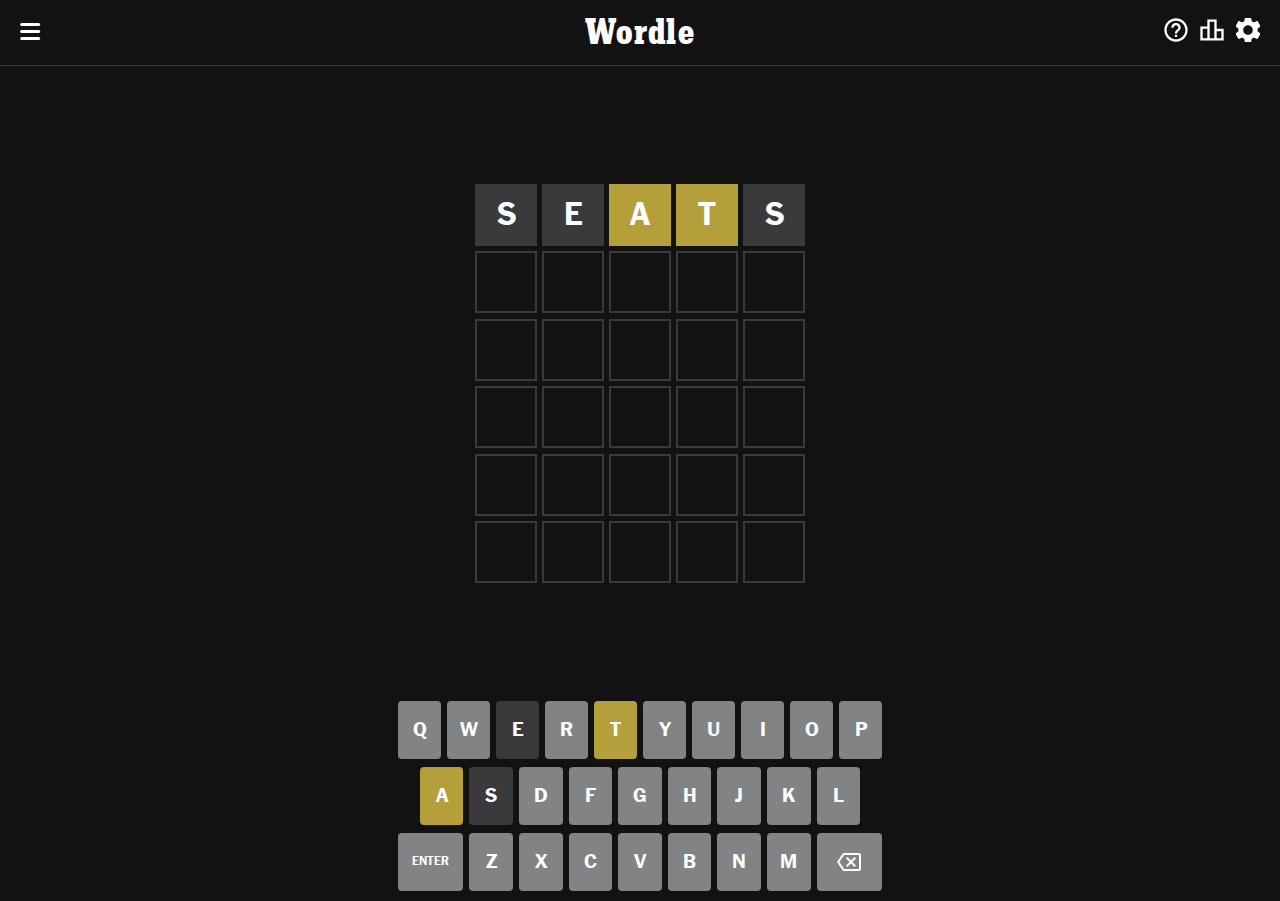
<file: assets/WordleMobile.html>
﻿<!DOCTYPE html>
<html lang="en" class="pz-dont-touch">
<script data-savepage-type="" type="text/plain"></script>

<head>
  <link rel="icon"
    data-savepage-href="https://www.nytimes.com/games-assets/v2/metadata/wordle-favicon.ico?v=v2303151505"
    href="[data-uri]">
  <meta charset="UTF-8">
  <meta name="viewport" content="width=device-width, initial-scale=1.0, user-scalable=no">
  <meta name="theme-color" content="#000000">
  <title>Wordle - The New York Times</title>
  <link rel="manifest"
    data-savepage-href="https://www.nytimes.com/games-assets/v2/metadata/wordle-web-manifest.json?v=v2303151505"
    href="">
  <link rel="apple-touch-icon" sizes="180x180"
    data-savepage-href="https://www.nytimes.com/games-assets/v2/metadata/wordle-apple-touch-icon.png?v=v2303151505"
    href="">
  <link rel="mask-icon" color="#FFFFFF"
    data-savepage-href="https://www.nytimes.com/games-assets/v2/metadata/wordle-safari-pinned-tab.svg?v=v2303151505"
    href="">
  <link rel="shortcut icon"
    data-savepage-href="https://www.nytimes.com/games-assets/v2/metadata/wordle-favicon.ico?v=v2303151505"
    href="[data-uri]">
  <link data-savepage-href="https://www.nytimes.com/games-assets/v2/assets/wordle/wordle_logo_32x32.png" href=""
    rel="icon shortcut" sizes="3232">
  <link data-savepage-href="https://www.nytimes.com/games-assets/v2/assets/wordle/wordle_logo_192x192.png" href=""
    rel="apple-touch-icon">
  <meta name="apple-mobile-web-app-title" content="Wordle">
  <meta name="application-name" content="Wordle">
  <meta name="msapplication-TileColor" content="#FFFFFF">
  <meta name="theme-color" content="#FFFFFF">
  <meta name="sourceApp" content="games-crosswords">
  <meta property="description" content="Guess the hidden word in 6 tries. A new puzzle is available each day.">
  <meta property="og:title" content="Wordle - A daily word game">
  <meta property="og:url" content="https://www.nytimes.com/games/wordle">
  <meta property="og:description" content="Guess the hidden word in 6 tries. A new puzzle is available each day.">
  <meta property="og:image" content="https://www.nytimes.com/games-assets/v2/assets/wordle/wordle_og_1200x630.png">
  <meta property="twitter:card" content="summary_large_image">
  <meta property="twitter:domain" content="nytimes.com">
  <meta property="theme-color" content="#6aaa64">
  <style data-savepage-href="https://www.nytimes.com/games-assets/v2/wordle.c902c978447bdf35ce07.css" type="text/css">
    .MomentSystem-module_moment__G9hyw {
      position: absolute;
      width: 100%;
      height: 100%;
      top: 0;
      left: 0
    }

    .MomentSystem-module_momentExit__ssPqu {
      opacity: 1
    }

    .MomentSystem-module_momentExitActive__DuPSj {
      opacity: 0;
      transition: opacity 400ms
    }

    .MomentSystem-module_momentEnter__pKkpt {
      opacity: 0
    }

    .MomentSystem-module_momentEnterActive__UJVVz {
      opacity: 1;
      transition: opacity 400ms
    }

    .LandscapeWarning-module_landscapeWarning__MFIwn {
      position: fixed;
      top: 0;
      bottom: 0;
      left: 0;
      right: 0;
      z-index: var(--horizontal-warning-z-index);
      background-color: var(--white);
      text-align: center;
      padding-top: 55px
    }

    .LandscapeWarning-module_landscapeWarning__MFIwn i {
      height: 30%;
      width: 20%;
      margin: 2rem
    }

    .LandscapeWarning-module_landscapeWarning__MFIwn p {
      font-family: "nyt-franklin";
      font-weight: 500;
      margin: 0;
      font-size: 16px;
      font-size: 1rem;
      line-height: 20.8px;
      line-height: 1.3rem
    }

    .LandscapeWarning-module_landscapeWarning__MFIwn span {
      font-family: "nyt-franklin";
      font-weight: 700
    }

    .LandscapeWarning-module_darkMode__Y36XD {
      background-color: #000;
      color: #fff
    }

    .LandscapeWarning-module_rotate__Qrx4Q {
      background-size: contain;
      background-repeat: no-repeat;
      display: inline-block;
      min-height: 20px;
      min-width: 20px;
      margin-right: 8px;
      background-image: var(--icon-rotate-wordle)
    }

    .BackButton-module_backButton__W2d63 {
      background: rgba(0, 0, 0, 0);
      border: 0;
      padding: 0
    }

    .BackButton-module_backButton__W2d63:before {
      content: "";
      background: var(--hybrid-back) center no-repeat;
      background-position-x: 0px;
      display: block;
      height: 45px;
      padding: 0px 15px;
      opacity: 1
    }

    .BackButton-module_backButton__W2d63:active:before {
      opacity: .5
    }

    .dark .BackButton-module_backButton__W2d63:before {
      background: var(--hybrid-back-dark-mode) center no-repeat;
      background-position-x: 0px
    }

    .BackButton-module_backButtonText__myVSA {
      position: absolute;
      width: 1px;
      height: 1px;
      overflow: hidden;
      clip: rect(0 0 0 0)
    }

    @keyframes Banner-module_slideDown__EUWPK {
      0% {
        transform: translateY(0%)
      }

      90% {
        transform: translateY(0%)
      }

      100% {
        transform: translateY(100%)
      }
    }

    @keyframes Banner-module_flyIn__Ifqfr {
      0% {
        opacity: 0
      }

      100% {
        opacity: 1
      }
    }

    @keyframes Banner-module_flyOut__kNaoB {
      0% {
        opacity: 1
      }

      100% {
        opacity: 0
      }
    }

    @keyframes Banner-module_fadeIn__DpqRq {
      0% {
        opacity: 0
      }

      15% {
        opacity: 0
      }

      100% {
        opacity: 1
      }
    }

    .Banner-module_flexContainer__fxcX2 {
      display: flex;
      flex-direction: column;
      align-items: center;
      justify-content: center;
      flex-wrap: nowrap;
      width: 100%
    }

    .Banner-module_expandToRow__gmkDm {}

    @media(min-width: 444px) {
      .Banner-module_expandToRow__gmkDm {
        display: flex;
        flex-direction: row;
        align-items: center;
        justify-content: space-around;
        flex-wrap: nowrap
      }
    }

    @media(max-width: 991.98px) {
      .Banner-module_mobileColumn__X1bQJ {
        display: flex;
        flex-direction: column;
        align-items: center;
        justify-content: center;
        flex-wrap: nowrap
      }
    }

    .Banner-module_visually-hidden__Jdirq {
      clip: rect(0 0 0 0);
      -webkit-clip-path: inset(50%);
      clip-path: inset(50%);
      height: 1px;
      overflow: hidden;
      position: absolute;
      white-space: nowrap;
      width: 1px
    }

    .Banner-module_banner__8ZXZF {
      display: flex;
      justify-content: space-between;
      padding: 1.5rem 1rem;
      position: -webkit-sticky;
      position: sticky;
      bottom: 0;
      left: 0;
      right: 0;
      background: #fff;
      color: #000;
      z-index: 50;
      border-top: 1px solid #000
    }

    .Banner-module_banner__8ZXZF .Banner-module_bannerClose__t2uw3 {
      order: 3
    }

    .Banner-module_banner__8ZXZF .Banner-module_bannerClose__t2uw3 button.Banner-module_iconButton__lGXVc {
      background: #fff;
      border: 0;
      cursor: pointer;
      margin-top: -4px;
      margin-right: -9px
    }

    .Banner-module_banner__8ZXZF .Banner-module_bannerClose__t2uw3 i {
      margin: 0
    }

    .Banner-module_banner__8ZXZF .Banner-module_bannerInformation__dNrG2 {
      display: flex;
      flex: 2;
      align-items: center;
      font-size: 16px;
      font-size: 1rem;
      line-height: 20.8px;
      line-height: 1.3rem
    }

    .Banner-module_banner__8ZXZF .Banner-module_bannerInformation__dNrG2 i {
      min-height: 35px;
      min-width: 35px
    }

    .Banner-module_banner__8ZXZF .Banner-module_bannerInformation__dNrG2.Banner-module_bannerMessageIcon__FVDEf {
      align-items: flex-start
    }

    .Banner-module_banner__8ZXZF .Banner-module_bannerInformation__dNrG2.Banner-module_bannerMessageIcon__FVDEf i {
      min-height: 20px;
      min-width: 20px
    }

    .Banner-module_banner__8ZXZF .Banner-module_bannerBody__qr_IW {
      flex: 1;
      margin-left: .5rem
    }

    .Banner-module_banner__8ZXZF .Banner-module_bannerBody__qr_IW .Banner-module_clickArea__IxD0S {
      height: 26px;
      padding: 4px 0
    }

    .Banner-module_banner__8ZXZF .Banner-module_bannerBody__qr_IW h3 {
      font-size: 14px;
      font-size: 0.875rem;
      line-height: 18.2px;
      line-height: 1.1375rem;
      font-family: nyt-franklin, Arial;
      font-weight: 700;
      margin: 0
    }

    .Banner-module_banner__8ZXZF .Banner-module_bannerBody__qr_IW h3.Banner-module_bannerMessageTitle__We3dN {
      text-transform: uppercase
    }

    .Banner-module_banner__8ZXZF .Banner-module_bannerBody__qr_IW p {
      font-size: 16px;
      font-size: 1rem;
      line-height: 20.8px;
      line-height: 1.3rem
    }

    .Banner-module_banner__8ZXZF a {
      color: inherit;
      text-decoration: none
    }

    @keyframes Banner-module_slideupdelay__CWIh9 {
      from {
        bottom: -100%
      }

      11% {
        bottom: 0%
      }

      to {
        bottom: 0%
      }
    }

    .Banner-module_exit__qao4B {
      opacity: 1
    }

    .Banner-module_exitActive__EWjJ3 {
      opacity: 0;
      transition: opacity 400ms
    }

    @keyframes NonDismissalBanner-module_slideDown__yg_3V {
      0% {
        transform: translateY(0%)
      }

      90% {
        transform: translateY(0%)
      }

      100% {
        transform: translateY(100%)
      }
    }

    @keyframes NonDismissalBanner-module_flyIn__o4wm6 {
      0% {
        opacity: 0
      }

      100% {
        opacity: 1
      }
    }

    @keyframes NonDismissalBanner-module_flyOut__BGifW {
      0% {
        opacity: 1
      }

      100% {
        opacity: 0
      }
    }

    @keyframes NonDismissalBanner-module_fadeIn__UxF_4 {
      0% {
        opacity: 0
      }

      15% {
        opacity: 0
      }

      100% {
        opacity: 1
      }
    }

    .NonDismissalBanner-module_flexContainer__jYZL0 {
      display: flex;
      flex-direction: column;
      align-items: center;
      justify-content: center;
      flex-wrap: nowrap;
      width: 100%
    }

    .NonDismissalBanner-module_expandToRow__f5g7t {}

    @media(min-width: 444px) {
      .NonDismissalBanner-module_expandToRow__f5g7t {
        display: flex;
        flex-direction: row;
        align-items: center;
        justify-content: space-around;
        flex-wrap: nowrap
      }
    }

    @media(max-width: 991.98px) {
      .NonDismissalBanner-module_mobileColumn__eekI7 {
        display: flex;
        flex-direction: column;
        align-items: center;
        justify-content: center;
        flex-wrap: nowrap
      }
    }

    .NonDismissalBanner-module_visually-hidden__EuwSz {
      clip: rect(0 0 0 0);
      -webkit-clip-path: inset(50%);
      clip-path: inset(50%);
      height: 1px;
      overflow: hidden;
      position: absolute;
      white-space: nowrap;
      width: 1px
    }

    .NonDismissalBanner-module_banner__CqPDp {
      display: flex;
      justify-content: space-between;
      padding: 1.5rem 1rem;
      position: -webkit-sticky;
      position: sticky;
      bottom: 0;
      left: 0;
      right: 0;
      background: #fff;
      color: #000;
      z-index: 50;
      border-top: 1px solid #000
    }

    .NonDismissalBanner-module_banner__CqPDp button.NonDismissalBanner-module_iconButton__hwSOB {
      order: 3;
      background: #fff;
      border: 0;
      cursor: pointer;
      margin: auto
    }

    .NonDismissalBanner-module_banner__CqPDp .NonDismissalBanner-module_bannerInformation__hwApG {
      display: flex;
      flex: 2;
      align-items: center;
      font-family: "nyt-franklin";
      font-size: 16px;
      font-size: 1rem;
      line-height: 20.8px;
      line-height: 1.3rem
    }

    .NonDismissalBanner-module_banner__CqPDp .NonDismissalBanner-module_bannerInformation__hwApG i {
      min-height: 35px;
      min-width: 35px
    }

    .NonDismissalBanner-module_banner__CqPDp .NonDismissalBanner-module_bannerInformation__hwApG.NonDismissalBanner-module_bannerMessageIcon__xCwfD {
      align-items: flex-start
    }

    .NonDismissalBanner-module_banner__CqPDp .NonDismissalBanner-module_bannerInformation__hwApG.NonDismissalBanner-module_bannerMessageIcon__xCwfD i {
      min-height: 20px;
      min-width: 20px
    }

    .NonDismissalBanner-module_banner__CqPDp .NonDismissalBanner-module_bannerBody__ZtWzl {
      flex: 1;
      margin-left: .5rem
    }

    .NonDismissalBanner-module_banner__CqPDp .NonDismissalBanner-module_bannerBody__ZtWzl .NonDismissalBanner-module_clickArea__oNUnX {
      height: 26px;
      padding: 4px 0
    }

    .NonDismissalBanner-module_banner__CqPDp .NonDismissalBanner-module_bannerBody__ZtWzl h3 {
      font-size: 14px;
      font-size: 0.875rem;
      line-height: 18.2px;
      line-height: 1.1375rem;
      font-weight: 700;
      margin: 0
    }

    .NonDismissalBanner-module_banner__CqPDp .NonDismissalBanner-module_bannerBody__ZtWzl h3.NonDismissalBanner-module_bannerMessageTitle__BJkZ4 {
      text-transform: uppercase
    }

    .NonDismissalBanner-module_banner__CqPDp .NonDismissalBanner-module_bannerBody__ZtWzl p {
      font-size: 16px;
      font-size: 1rem;
      line-height: 20.8px;
      line-height: 1.3rem
    }

    .NonDismissalBanner-module_banner__CqPDp a {
      color: inherit;
      text-decoration: none
    }

    @keyframes NonDismissalBanner-module_slideupdelay__EYgUI {
      from {
        bottom: -100%
      }

      11% {
        bottom: 0%
      }

      to {
        bottom: 0%
      }
    }

    .Welcome-module_contentWelcome__TL17B {
      position: relative;
      color: #000;
      max-width: 100%;
      width: 100%;
      overflow-y: auto;
      height: 100%;
      display: flex;
      flex-direction: column;
      background-color: #e3e3e1
    }

    .Welcome-module_contentWelcomeContainer__UO4Ei {
      height: 100%;
      display: flex;
      align-items: center;
      justify-content: center;
      flex-direction: column;
      padding: 0 42px
    }

    .Welcome-module_spinner__ko9gy {
      display: flex;
      align-items: center;
      justify-content: center;
      height: 100%
    }

    .Welcome-module_smallIconAndTitle__iKdFc {
      position: absolute;
      top: 44px
    }

    .Welcome-module_title__uhLqe {
      font-size: 36px;
      line-height: 38px;
      font-family: "nyt-karnakcondensed";
      font-weight: bold;
      margin-bottom: 12px
    }

    @media(min-width: 760px) {
      .Welcome-module_title__uhLqe {
        font-size: 44px;
        line-height: 1.045em
      }
    }

    @media(min-width: 992px) {
      .Welcome-module_title__uhLqe {
        font-size: 50px;
        line-height: 52px
      }
    }

    .Welcome-module_title__uhLqe.Welcome-module_small__gRQGu {
      font-size: 1.125em;
      line-height: 1.111
    }

    .Welcome-module_subtitle__rL8EE {
      font-size: 28px;
      line-height: 28px;
      margin-bottom: 28px;
      font-family: "nyt-karnak";
      text-align: center;
      font-weight: 400;
      font-size: 24.8px
    }

    @media(min-width: 760px) {
      .Welcome-module_subtitle__rL8EE {
        max-width: 300px;
        font-size: 32px;
        line-height: 36px
      }
    }

    @media(min-width: 992px) {
      .Welcome-module_subtitle__rL8EE {
        max-width: 375px;
        font-size: 38px;
        line-height: 44px;
        margin-bottom: 36px
      }
    }

    .Welcome-module_subtitle__rL8EE .Welcome-module_bold___70f6 {
      font-family: "nyt-karnakcondensed"
    }

    .Welcome-module_icon__iYwGT {
      height: 64px;
      margin-bottom: 16px;
      display: block;
      width: 100%;
      text-align: center;
      background-size: contain;
      background-position: center;
      background-repeat: no-repeat;
      background-image: var(--wordle-icon)
    }

    @media(min-width: 768px) {
      .Welcome-module_icon__iYwGT {
        height: 80px;
        margin-bottom: 12px
      }
    }

    .Welcome-module_icon__iYwGT.Welcome-module_small__gRQGu {
      height: 40px;
      margin-bottom: 8px
    }

    @media(min-width: 768px) {
      .Welcome-module_icon__iYwGT.Welcome-module_small__gRQGu {
        margin-top: 10px
      }
    }

    .Welcome-module_dateContainer__GTeM2 {
      text-align: center
    }

    .Welcome-module_noWrap__ThSVO {
      white-space: nowrap
    }

    .Welcome-module_date__Fmbmx {
      display: block;
      font-size: 1em;
      line-height: 1.25;
      letter-spacing: .005em;
      font-family: "nyt-franklin";
      font-weight: 600
    }

    @media(max-width: 992px) {
      .Welcome-module_date__Fmbmx {
        font-size: 16px;
        line-height: 20px
      }
    }

    .Welcome-module_wordleMeta__P_0lJ {
      display: block;
      font-size: 1em;
      line-height: 1.25;
      letter-spacing: .005em
    }

    @media(max-width: 992px) {
      .Welcome-module_wordleMeta__P_0lJ {
        font-size: 14px;
        line-height: 18px
      }
    }

    .Welcome-module_buttonContainer__K4GEw {
      display: flex;
      justify-content: center;
      align-items: center;
      flex-direction: column-reverse;
      box-sizing: border-box;
      width: 100%;
      margin-bottom: 24px
    }

    @media(min-width: 760px) {
      .Welcome-module_buttonContainer__K4GEw {
        margin-bottom: 28px;
        flex-direction: row
      }
    }

    .Welcome-module_buttonContainer__K4GEw .Welcome-module_button__ZG0Zh {
      position: relative;
      border: none;
      height: 3em;
      border-radius: 1.5em;
      align-content: center;
      letter-spacing: .05em;
      margin: 0 10px 8px;
      background: #000;
      color: #fff;
      font-size: 16px;
      font-family: "nyt-franklin-400";
      font-weight: 400;
      line-height: 28px;
      margin-bottom: 8px;
      cursor: pointer;
      margin-bottom: 8px;
      padding: 0 2em;
      font-weight: 400
    }

    @media(max-width: 760px) {
      .Welcome-module_buttonContainer__K4GEw .Welcome-module_button__ZG0Zh {
        display: block;
        width: 155px
      }
    }

    @media(min-width: 760px) {
      .Welcome-module_buttonContainer__K4GEw .Welcome-module_button__ZG0Zh {
        width: 180px
      }
    }

    .Welcome-module_buttonContainer__K4GEw .Welcome-module_button__ZG0Zh.Welcome-module_secondary__fv3cc {
      background: none;
      color: #000;
      border: 1px solid;
      letter-spacing: .01em
    }

    .Welcome-module_buttonContainer__K4GEw a {
      all: unset
    }

    .Welcome-module_back__cUvW3 {
      position: absolute;
      display: flex;
      align-items: center;
      height: var(--header-height);
      top: 0;
      left: var(--header-padding-x)
    }

    .Welcome-module_back__cUvW3 button::before {
      background: var(--hybrid-back) center no-repeat !important;
      background-position-x: 0px !important
    }

    .Note-module_container__TXglF {
      padding: 0 20px
    }

    .Note-module_note__lbrbA {
      display: flex;
      border-top: 1px solid rgba(0, 0, 0, .2);
      padding: 20px 0
    }

    .Note-module_note__lbrbA .Note-module_statsIcon__RRy1C {
      margin-right: 16px
    }

    .Note-module_note__lbrbA .Note-module_moreLink__uzCuy {
      all: unset;
      text-decoration: underline;
      font-size: 14px;
      font-weight: 400;
      line-height: 16px;
      color: var(--black-3);
      cursor: pointer
    }

    .Note-module_note__lbrbA .Note-module_noteHeader__jt707 {
      color: #2671dc;
      font-size: 11px;
      font-weight: 700;
      text-align: left
    }

    .Note-module_note__lbrbA .Note-module_noteDescription__QmvW2 {
      color: var(--black-2);
      font-size: 16px;
      font-weight: 700;
      line-height: 24px
    }

    .Note-module_note__lbrbA .Note-module_noteSummary__niOPe {
      color: var(--black-3);
      font-size: 14px;
      line-height: 16px
    }

    .Spinner-module_spinner__GJU3x {
      animation: Spinner-module_spin__D72mN 1s linear infinite
    }

    @keyframes Spinner-module_spin__D72mN {
      0% {
        transform: rotate(0deg)
      }

      100% {
        transform: rotate(360deg)
      }
    }

    .Tile-module_tile__UWEHN {
      font-family: "nyt-franklin";
      width: 100%;
      display: inline-flex;
      justify-content: center;
      align-items: center;
      font-size: 2rem;
      line-height: 1;
      font-weight: bold;
      vertical-align: middle;
      box-sizing: border-box;
      color: var(--tile-text-color);
      text-transform: uppercase;
      -webkit-user-select: none;
      -moz-user-select: none;
      user-select: none
    }

    .Tile-module_tile__UWEHN::before {
      content: "";
      display: inline-block;
      padding-bottom: 100%
    }

    .Tile-module_tile__UWEHN.Tile-module_small__dKW39 {
      font-size: 1.6rem;
      padding-top: 1px
    }

    @media(max-height: 600px) {
      .Tile-module_tile__UWEHN {
        font-size: 1em
      }
    }

    .Tile-module_tile__UWEHN[data-state=empty] {
      border: 2px solid var(--color-tone-4)
    }

    .Tile-module_tile__UWEHN[data-state=tbd] {
      background-color: var(--color-tone-7);
      border: 2px solid var(--color-tone-3);
      color: var(--color-tone-1)
    }

    .Tile-module_tile__UWEHN[data-state=correct] {
      background-color: var(--color-correct)
    }

    .Tile-module_tile__UWEHN[data-state=present] {
      background-color: var(--color-present)
    }

    .Tile-module_tile__UWEHN[data-state=absent] {
      background-color: var(--color-absent)
    }

    .Tile-module_tile__UWEHN[data-animation=pop] {
      animation-name: Tile-module_PopIn__CmX51;
      animation-duration: 100ms
    }

    @keyframes Tile-module_PopIn__CmX51 {
      from {
        transform: scale(0.8);
        opacity: 0
      }

      40% {
        transform: scale(1.1);
        opacity: 1
      }
    }

    .Tile-module_tile__UWEHN[data-animation=flip-in] {
      animation-name: Tile-module_FlipIn__PCdh1;
      animation-duration: 250ms;
      animation-timing-function: ease-in
    }

    @keyframes Tile-module_FlipIn__PCdh1 {
      0% {
        transform: rotateX(0)
      }

      100% {
        transform: rotateX(-90deg)
      }
    }

    .Tile-module_tile__UWEHN[data-animation=flip-out] {
      animation-name: Tile-module_FlipOut__xeJcb;
      animation-duration: 250ms;
      animation-timing-function: ease-in
    }

    @keyframes Tile-module_FlipOut__xeJcb {
      0% {
        transform: rotateX(-90deg)
      }

      100% {
        transform: rotateX(0)
      }
    }

    .Row-module_row__pwpBq {
      display: grid;
      grid-template-columns: repeat(5, 1fr);
      grid-gap: 5px
    }

    .Row-module_row__pwpBq.Row-module_invalid__RNDXZ {
      animation-name: Row-module_Shake__LeteU;
      animation-duration: 600ms
    }

    .Row-module_win__U9cQp {
      animation-name: Row-module_Bounce__TMGbC;
      animation-duration: 1000ms
    }

    @keyframes Row-module_Bounce__TMGbC {

      0%,
      20% {
        transform: translateY(0)
      }

      40% {
        transform: translateY(-30px)
      }

      50% {
        transform: translateY(5px)
      }

      60% {
        transform: translateY(-15px)
      }

      80% {
        transform: translateY(2px)
      }

      100% {
        transform: translateY(0)
      }
    }

    @keyframes Row-module_Shake__LeteU {

      10%,
      90% {
        transform: translateX(-1px)
      }

      20%,
      80% {
        transform: translateX(2px)
      }

      30%,
      50%,
      70% {
        transform: translateX(-4px)
      }

      40%,
      60% {
        transform: translateX(4px)
      }
    }

    .Board-module_boardContainer__TBHNL {
      display: flex;
      justify-content: center;
      align-items: center;
      flex-grow: 1;
      overflow: hidden
    }

    .Board-module_board__jeoPS {
      display: grid;
      grid-template-rows: repeat(6, 1fr);
      grid-gap: 5px;
      padding: 10px;
      box-sizing: border-box
    }

    .Loading-module_container__JOli8 {
      display: flex;
      position: absolute;
      width: 100%;
      height: 100%;
      max-height: calc(100% - var(--header-height) - 1px);
      left: 0;
      justify-content: center;
      background-color: var(--color-background);
      z-index: var(--error-z-index)
    }

    .Loading-module_loadingContainer__bVEha {
      display: flex;
      flex-direction: column;
      justify-content: center;
      align-items: center;
      position: relative;
      width: 82px;
      height: 100%;
      transition: opacity .2s;
      opacity: 1
    }

    .Loading-module_hide__Z00E7 {
      opacity: 0
    }

    .Help-module_help__fbOXF {
      width: 100%;
      margin: auto
    }

    .Help-module_subheading__mbRG9 {
      font-family: "nyt-karnak";
      font-weight: 500;
      font-size: 20px;
      line-height: 24px;
      margin: 0
    }

    .Help-module_instructions__uXsG6 {
      font-family: "nyt-franklin";
      font-size: 16px;
      line-height: 20px;
      list-style-type: disc;
      font-weight: 500;
      -webkit-margin-before: 1em;
      margin-block-start: 1em;
      -webkit-margin-after: 1em;
      margin-block-end: 1em;
      -webkit-padding-start: 20px;
      padding-inline-start: 20px;
      color: var(--color-tone-1)
    }

    .Help-module_instructions__uXsG6 li {
      margin-bottom: 4px
    }

    .Help-module_instructions__uXsG6 li::marker {
      font-size: 18px
    }

    .Help-module_examples__W3VXL {
      font-family: "nyt-franklin"
    }

    .Help-module_examples__W3VXL strong {
      font-weight: bold
    }

    .Help-module_examples__W3VXL p {
      margin: 0;
      font-size: 16px;
      line-height: 20px
    }

    .Help-module_example__gldBI {
      margin-top: 8px;
      margin-bottom: 20px
    }

    .Help-module_example__gldBI p {
      font-size: 16px;
      line-height: 20px;
      margin-top: 8px
    }

    .Help-module_tileContainer__vGHuc {
      display: inline-block;
      width: 32px;
      height: 32px;
      margin-right: 4px
    }

    .Help-module_page__oa72L {
      padding: 16px;
      padding-top: 0px
    }

    .Help-module_reminderSignUp__oQ42D {
      font-family: "nyt-franklin";
      font-size: 16px;
      line-height: 20px;
      margin-top: 20px
    }

    .Help-module_reminderSignUp__oQ42D a {
      color: var(--blue-2)
    }

    .Help-module_statsLogin__HkQec {
      font-family: "nyt-franklin";
      position: relative;
      color: var(--color-tone-1);
      font-size: 16px;
      line-height: 20px;
      display: flex;
      width: 100%;
      align-items: center;
      justify-content: flex-start;
      text-decoration: none;
      padding: 17px 0;
      border-top: 1px solid var(--gray-4);
      border-bottom: 1px solid var(--gray-4);
      margin: 0 auto 20px
    }

    .Help-module_statsLogin__HkQec button {
      border: none;
      background-color: rgba(0, 0, 0, 0);
      font-family: "nyt-franklin";
      font-size: 16px;
      line-height: 20px;
      text-align: left;
      padding: 0px 0px 3px
    }

    .Help-module_statsLogin__HkQec a,
    .Help-module_statsLogin__HkQec button {
      color: var(--blue-2)
    }

    .Help-module_statsLogin__HkQec .Help-module_loginArrow__VYc4x {
      text-decoration: none;
      justify-self: flex-end
    }

    .Help-module_statsLogin__HkQec .Help-module_loginText__lhtLY {
      flex-grow: 2
    }

    .Help-module_statsLogin__HkQec .Help-module_statsIcon__gZPRN {
      margin-right: 10px
    }

    @media(max-width: 295px) {
      .Help-module_tileContainer__vGHuc {
        height: 32px
      }
    }

    .MiniAuthCTA-module_container__c9Atk {
      border-top: 1px solid var(--color-tone-9);
      text-align: left;
      display: flex
    }

    @media(min-width: 500px) {
      .MiniAuthCTA-module_container__c9Atk {
        padding: 0px;
        margin: auto;
        width: 343px;
        border-bottom: 1px solid var(--color-tone-9)
      }
    }

    .MiniAuthCTA-module_icon__xDcPq {
      padding-top: 10px;
      padding-right: 2px;
      height: 31px;
      width: 31px;
      margin-right: 8px
    }

    .MiniAuthCTA-module_buttonsContainer__IoQWk {
      text-align: left;
      margin: auto 0
    }

    .MiniAuthCTA-module_buttonsContainer__IoQWk .MiniAuthCTA-module_loginButton__x7_fR {
      all: unset;
      text-decoration: underline;
      font-size: 12px;
      font-weight: 400;
      line-height: 16px;
      color: var(--color-tone-1);
      cursor: pointer
    }

    .MiniAuthCTA-module_buttonsContainer__IoQWk .MiniAuthCTA-module_loginButton__x7_fR>a {
      color: inherit
    }

    @media(min-width: 500px) {
      .MiniAuthCTA-module_buttonsContainer__IoQWk .MiniAuthCTA-module_loginButton__x7_fR {
        width: 343px;
        font-size: 12px
      }
    }

    .Stats-module_gameStats__X2eDU {
      font-family: "nyt-franklin";
      display: flex;
      flex-direction: column;
      align-items: flex-start;
      justify-content: center;
      margin: auto;
      padding-top: 16px
    }

    @media(min-width: 500px) {
      .Stats-module_gameStats__X2eDU {
        padding-top: 50px;
        align-self: center
      }
    }

    .Stats-module_gameStats__X2eDU h1 {
      font-weight: 700;
      font-size: 14px;
      letter-spacing: .05em;
      text-transform: uppercase;
      margin: 0;
      line-height: 18px
    }

    .Stats-module_gameStats__X2eDU .Stats-module_statisticsHeading__CExdL {
      line-height: 20px;
      margin-top: 0;
      margin-bottom: 10px;
      letter-spacing: .05em
    }

    @media(min-width: 500px) {
      .Stats-module_gameStats__X2eDU .Stats-module_statisticsHeading__CExdL {
        padding-top: 50px;
        align-self: center;
        width: 250px
      }
    }

    .Stats-module_statistics__oFLEK {
      display: flex;
      width: 100%;
      margin-bottom: 10px
    }

    @media(min-width: 500px) {
      .Stats-module_statistics__oFLEK {
        align-self: center;
        width: 320px
      }
    }

    .Stats-module_statisticContainer__woJli {
      flex: 1;
      margin-left: 12px
    }

    .Stats-module_statisticContainer__woJli:last-child {
      margin-right: 12px
    }

    .Stats-module_statisticContainer__woJli .Stats-module_statistic__u5db0 {
      font-size: 24px;
      font-weight: 400;
      display: flex;
      align-items: center;
      justify-content: center;
      text-align: center;
      letter-spacing: .05em;
      font-variant-numeric: proportional-nums;
      line-height: 34px
    }

    @media(min-width: 500px) {
      .Stats-module_statisticContainer__woJli .Stats-module_statistic__u5db0 {
        font-size: 44px;
        font-weight: 500px
      }
    }

    .Stats-module_statistic__u5db0.Stats-module_timer__ndCDz {
      font-variant-numeric: initial;
      font-size: 32px;
      line-height: 34px;
      letter-spacing: .025em
    }

    .Stats-module_statisticContainer__woJli .Stats-module_label__sQwFu {
      font-size: 10px;
      display: flex;
      align-items: center;
      justify-content: center;
      text-align: center;
      line-height: 14px;
      letter-spacing: .1em
    }

    .Stats-module_guessDistribution__ibfJS {
      width: 80%;
      margin-bottom: 10px
    }

    @media(min-width: 500px) {
      .Stats-module_guessDistribution__ibfJS {
        width: 58%;
        align-self: center;
        margin-bottom: 20px
      }
    }

    .Stats-module_graphContainer__Al4D1 {
      width: 100%;
      height: 18px;
      display: flex;
      align-items: center;
      padding-bottom: 4px;
      font-size: 14px;
      line-height: 20px
    }

    .Stats-module_graphContainer__Al4D1 .Stats-module_graph__f4tUv {
      width: 100%;
      height: 100%;
      padding-left: 4px
    }

    .Stats-module_graphContainer__Al4D1 .Stats-module_graph__f4tUv .Stats-module_graphBar__HvdG8 {
      height: 100%;
      width: 0%;
      position: relative;
      background-color: var(--color-absent);
      display: flex;
      justify-content: center
    }

    .Stats-module_graphContainer__Al4D1 .Stats-module_graph__f4tUv .Stats-module_graphBar__HvdG8.Stats-module_highlight__lrZJU {
      background-color: var(--color-correct)
    }

    .Stats-module_graphContainer__Al4D1 .Stats-module_graph__f4tUv .Stats-module_graphBar__HvdG8.Stats-module_alignRight__ljKmf {
      justify-content: flex-end;
      padding-right: 8px
    }

    .Stats-module_graphContainer__Al4D1 .Stats-module_graph__f4tUv .Stats-module_numGuesses__jFa2m {
      font-weight: bold;
      color: var(--tile-text-color);
      font-size: 12px;
      line-height: 18px
    }

    .Stats-module_footer__jx3ae {
      display: flex;
      width: 100%
    }

    .Stats-module_countdown__C3zxv {
      border-right: 1px solid var(--color-tone-1);
      padding-right: 12px;
      width: 50%
    }

    .Stats-module_share__EvF2C {
      display: flex;
      justify-content: center;
      align-items: center;
      padding-left: 12px;
      width: 50%
    }

    .Stats-module_noData__J1mBk {
      text-align: center;
      margin-bottom: 10px
    }

    .Stats-module_shareButton__L4E0m {
      background-color: var(--key-bg-correct);
      color: var(--key-evaluated-text-color);
      font-family: inherit;
      font-weight: bold;
      border-radius: 4px;
      cursor: pointer;
      border: none;
      -webkit-user-select: none;
      -moz-user-select: none;
      user-select: none;
      display: flex;
      justify-content: center;
      align-items: center;
      flex-direction: row;
      text-transform: uppercase;
      -webkit-tap-highlight-color: rgba(0, 0, 0, .3);
      width: 80%;
      font-size: 20px;
      height: 52px;
      filter: brightness(100%)
    }

    @media(max-width: 444px) {
      .Stats-module_shareButton__L4E0m {
        font-size: 16px
      }
    }

    .Stats-module_shareButton__L4E0m:hover {
      opacity: .9
    }

    .Stats-module_shareIconContainer__RUxSV {
      width: 24px;
      height: 24px;
      padding-left: 8px
    }

    .Stats-module_statsBtnLeft__IyDkc {
      justify-content: unset;
      width: 80%;
      margin: 0px 0px 10px 0
    }

    @media(min-width: 500px) {
      .Stats-module_statsBtnLeft__IyDkc {
        align-self: center;
        width: 250px
      }
    }

    .Stats-module_statsBtnLeft__IyDkc h1 {
      display: inline-block
    }

    .Stats-module_statsBtnLeft__IyDkc button {
      margin-left: 10px
    }

    .Stats-module_statsBtnCenter__AG0A8 {
      margin: 10px
    }

    .Stats-module_statsInfoBtn__bPz7C {
      display: none;
      align-self: center;
      all: unset;
      text-decoration: underline;
      font-size: 14px;
      font-weight: 400;
      line-height: 16px;
      margin-bottom: 20px;
      color: var(--color-tone-10);
      cursor: pointer;
      width: 92%
    }

    @media(min-width: 500px) {
      .Stats-module_statsInfoBtn__bPz7C {
        display: block;
        width: 250px;
        align-self: center
      }
    }

    .Stats-module_promoButton__AfY3n {
      border: 1px solid var(--color-tone-1);
      padding: 10px;
      border-radius: 105px;
      background: var(--color-tone-7);
      font-weight: 700;
      font-size: 14px;
      line-height: 16px;
      color: inherit;
      text-decoration: none;
      width: 150px;
      display: flex;
      width: 66%;
      align-items: center;
      vertical-align: middle;
      justify-content: center
    }

    .Stats-module_promoIcon__YEC17 {
      width: 25px;
      height: 25px;
      background-image: var(--spelling-bee-promo);
      background-size: 25px;
      background-position: center;
      margin-left: 5px
    }

    .Stats-module_promoButtonContainer__jGI1r {
      border-top: 1px solid var(--color-tone-9);
      width: 100%;
      justify-content: center;
      display: flex;
      padding-top: 20px
    }

    .Stats-module_ctaContainer__1Krdy {
      width: 100%
    }

    .Stats-module_guess__Fc0Xn {
      font-weight: bold;
      font-size: 12px;
      line-height: 18px;
      letter-spacing: .1em
    }

    .Stats-module_testGameStats__dznYC {
      padding: 32px 16px 16px 16px
    }

    .Stats-module_testTimer__GYTLQ {
      font-family: "nyt-franklin";
      font-size: 14px;
      line-height: 20px;
      font-weight: 700
    }

    .Stats-module_botLink__Gf9gC {
      display: flex;
      box-sizing: border-box;
      width: 100%;
      padding: 16px 0;
      border-top: 1px solid var(--color-tone-9);
      text-decoration: none;
      color: inherit
    }

    @media(min-width: 500px) {
      .Stats-module_botLink__Gf9gC {
        padding: 16px 0px;
        width: 343px;
        align-self: center
      }
    }

    .Stats-module_botLink__Gf9gC .Stats-module_botIcon__OLfCO {
      flex: 0 0 40px;
      background: var(--wordlebot-walking-icon) no-repeat;
      background-position-x: -4px;
      width: 28px;
      height: auto;
      margin-right: 6px
    }

    .Stats-module_botLink__Gf9gC .Stats-module_botLinkContent__Vscao {
      display: flex;
      flex-direction: column;
      flex-grow: 1
    }

    .Stats-module_botLink__Gf9gC .Stats-module_botLinkContent__Vscao p {
      font: 700 14px/17.5px "nyt-franklin";
      margin: 0
    }

    .Stats-module_botLink__Gf9gC .Stats-module_botLinkContent__Vscao p span {
      font-weight: 300;
      text-decoration: underline
    }

    .Stats-module_botLink__Gf9gC .Stats-module_mobileOnly___jt2m {
      display: block
    }

    @media(min-width: 500px) {
      .Stats-module_botLink__Gf9gC .Stats-module_mobileOnly___jt2m {
        display: none
      }
    }

    .AuthCTA-module_container__zFB9w {
      border-top: 1px solid var(--color-tone-9);
      text-align: left;
      display: flex;
      padding: 10px;
      padding-bottom: 7px;
      padding-left: 14px
    }

    @media(min-width: 500px) {
      .AuthCTA-module_container__zFB9w {
        padding: 15px 50px 10px 50px
      }
    }

    button:focus-visible,
    a:focus-visible {
      outline: 2px solid var(--outline-focus)
    }

    .AuthCTA-module_icon__qiC67 {
      padding-top: 10px
    }

    .AuthCTA-module_promoIcon__Jl339 {
      width: 25px;
      height: 25px;
      background-image: var(--spelling-bee-promo);
      background-size: 25px;
      background-position: center;
      margin-left: 5px
    }

    .AuthCTA-module_textContainer__z9l0e>p {
      margin: 5px
    }

    .AuthCTA-module_textContainer__z9l0e .AuthCTA-module_bold__VLJFv {
      color: var(--color-tone-1);
      font-weight: 700;
      font-size: 16px;
      line-height: 20px
    }

    .AuthCTA-module_textContainer__z9l0e .AuthCTA-module_subText__Jcvdw {
      color: var(--color-tone-11);
      font-weight: 400;
      font-size: 14px;
      line-height: 16px;
      margin-bottom: 12px
    }

    .AuthCTA-module_textContainer__z9l0e .AuthCTA-module_title___f_tF {
      color: #2671dc;
      font-weight: 700;
      font-size: 11px;
      line-height: 12px;
      letter-spacing: .1em;
      text-transform: uppercase;
      margin-bottom: 2px
    }

    .AuthCTA-module_textContainer__z9l0e .AuthCTA-module_line1__VDwfv {
      margin-bottom: 0
    }

    .AuthCTA-module_textContainer__z9l0e .AuthCTA-module_line2__ud8_3 {
      margin-top: 0;
      margin-bottom: 4px
    }

    .AuthCTA-module_buttonsContainer__CQBNT {
      text-align: center;
      margin-top: 10px
    }

    .AuthCTA-module_buttonsContainer__CQBNT .AuthCTA-module_moreLink__vsWSz {
      all: unset;
      text-decoration: underline;
      font-size: 14px;
      font-weight: 400;
      line-height: 16px;
      color: var(--color-tone-11);
      margin: 10px 20px 20px 20px;
      cursor: pointer
    }

    .AuthCTA-module_buttonsContainer__CQBNT .AuthCTA-module_moreLink__vsWSz:focus-visible {
      outline: 2px solid var(--outline-focus)
    }

    .AuthCTA-module_buttonsContainer__CQBNT .AuthCTA-module_loginButton__f2zTX {
      background-color: var(--color-tone-7);
      color: var(--color-tone-1);
      cursor: pointer;
      font-weight: 700;
      font-size: 12px;
      line-height: 14px;
      border: 1px solid var(--color-tone-1);
      border-radius: 55px;
      align-items: center;
      text-align: center;
      letter-spacing: .04em;
      text-decoration: none;
      padding: 14px 5px
    }

    .AuthCTA-module_buttonsContainer__CQBNT .AuthCTA-module_loginButton__f2zTX>a {
      color: inherit;
      text-decoration: none
    }

    @media(min-width: 500px) {
      .AuthCTA-module_buttonsContainer__CQBNT {
        width: 80%;
        margin: 0 auto
      }

      .AuthCTA-module_loginButton__f2zTX {
        font-size: 14px;
        width: 90%;
        margin: 0 auto
      }
    }

    @media(max-width: 499px) {
      .AuthCTA-module_buttonsContainer__CQBNT {
        width: 70%;
        margin: 0 auto
      }

      .AuthCTA-module_loginButton__f2zTX {
        width: 100%
      }
    }

    .AuthCTA-module_promoButton__LHPc2,
    .AuthCTA-module_sbButtonFooter__vm2YY .AuthCTA-module_sbPlayButton__L0iE8 {
      border: 1px solid var(--color-tone-1);
      padding: 10px;
      border-radius: 105px;
      background: var(--color-tone-7);
      font-weight: 700;
      font-size: 14px;
      line-height: 16px;
      color: inherit;
      text-decoration: none;
      display: flex;
      align-items: center;
      margin-right: 12px;
      vertical-align: middle;
      justify-content: center
    }

    .AuthCTA-module_shareButton__ULVqS {
      background-color: var(--key-bg-correct);
      color: var(--key-evaluated-text-color);
      border-radius: 104px;
      border: none;
      font-weight: 700;
      font-size: 14px;
      line-height: 16px;
      vertical-align: middle;
      cursor: pointer
    }

    #AuthCTA-module_shareIcon__WGE7Z {
      vertical-align: middle;
      margin-left: 10px
    }

    .AuthCTA-module_shareText__MmVG6 {
      color: var(--white)
    }

    @media(max-width: 295px) {
      .AuthCTA-module_promoIcon__Jl339 {
        width: 15px;
        height: 15px;
        background-size: 15px
      }

      .AuthCTA-module_shareButton__ULVqS {
        font-size: 10px
      }
    }

    .AuthCTA-module_bottomSheet__hHrQy {
      position: -webkit-sticky;
      position: sticky;
      bottom: 0;
      left: 0;
      width: 100%;
      background-color: var(--color-tone-7)
    }

    .AuthCTA-module_bottomSheet__hHrQy .AuthCTA-module_bottomSheetContainer__lKtf3 {
      padding: 16px
    }

    .AuthCTA-module_bottomSheet__hHrQy .AuthCTA-module_shareButton__ULVqS {
      width: 142px;
      height: 36px
    }

    @media(max-width: 500px) {
      .AuthCTA-module_bottomSheet__hHrQy .AuthCTA-module_shareButton__ULVqS {
        width: 149px
      }
    }

    .AuthCTA-module_bottomSheet__hHrQy .AuthCTA-module_shareText__MmVG6 {
      font-family: "nyt-franklin";
      font-size: 16px;
      line-height: 22px;
      letter-spacing: .04em
    }

    .AuthCTA-module_bottomSheet__hHrQy .AuthCTA-module_nextWordle__xpEHJ {
      font-family: "nyt-franklin";
      font-size: 14px;
      line-height: 20px;
      font-weight: 700
    }

    .AuthCTA-module_sbButtonFooter__vm2YY .AuthCTA-module_bottomSheetContainer__lKtf3 {
      display: flex;
      flex-direction: column;
      align-content: center;
      justify-content: center;
      align-items: center
    }

    .AuthCTA-module_sbButtonFooter__vm2YY .AuthCTA-module_buttonContainer__EvCbE {
      display: flex;
      flex-direction: row;
      align-content: center;
      justify-content: space-between
    }

    .AuthCTA-module_sbButtonFooter__vm2YY .AuthCTA-module_shareText__MmVG6,
    .AuthCTA-module_sbButtonFooter__vm2YY .AuthCTA-module_sbPlayButton__L0iE8 {
      font: 700 13px "nyt-franklin"
    }

    .AuthCTA-module_sbButtonFooter__vm2YY .AuthCTA-module_mediumText__iVf9D {
      display: none
    }

    .AuthCTA-module_sbButtonFooter__vm2YY .AuthCTA-module_nextWordle__xpEHJ {
      display: flex;
      flex-direction: row;
      align-items: center;
      justify-content: center;
      letter-spacing: .07em;
      margin-bottom: 12px
    }

    .AuthCTA-module_sbButtonFooter__vm2YY .AuthCTA-module_nextWordle__xpEHJ span {
      margin-right: 4px
    }

    .AuthCTA-module_sbButtonFooter__vm2YY .AuthCTA-module_sbPlayButton__L0iE8 {
      border: 0;
      background-color: var(--spellingBeeYellow)
    }

    .AuthCTA-module_sbButtonFooter__vm2YY .AuthCTA-module_sbPlayButton__L0iE8 span {
      color: #121212;
      letter-spacing: normal
    }

    .AuthCTA-module_sbButtonFooter__vm2YY .AuthCTA-module_promoIcon__Jl339 {
      width: 16px;
      background-size: 100%;
      background-repeat: no-repeat
    }

    @media(min-width: 321px) {
      .AuthCTA-module_sbButtonFooter__vm2YY .AuthCTA-module_sbPlayButton__L0iE8 {
        font-size: 14px;
        line-height: 18px
      }

      .AuthCTA-module_sbButtonFooter__vm2YY .AuthCTA-module_shareText__MmVG6 {
        font: 700 16px/20px "nyt-franklin"
      }

      .AuthCTA-module_sbButtonFooter__vm2YY .AuthCTA-module_mediumText__iVf9D {
        display: block
      }
    }

    .SpellingBeeCTA-module_container__iJS15 {
      margin-top: 20px;
      width: 210px;
      height: 60px
    }

    .SpellingBeeCTA-module_cardContainer__re6a6 {
      display: flex;
      flex-direction: column;
      align-content: center;
      margin: 0 auto
    }

    @media(min-width: 500px) {
      .SpellingBeeCTA-module_container__iJS15 {
        width: 222px;
        padding: 15px auto
      }

      .SpellingBeeCTA-module_cardContainer__re6a6 {
        padding-bottom: 24px
      }
    }

    .SpellingBeeCTA-module_spellingBeeCardEmphasis__OPJ36 {
      background-color: var(--spellingBeeYellow);
      display: flex;
      padding: 12px 0
    }

    .SpellingBeeCTA-module_promoIcon__jOVZp {
      width: 40px;
      height: 40px;
      background-image: var(--spelling-bee-promo);
      background-size: contain;
      background-position: center;
      margin: auto 0px auto 8px
    }

    a:link {
      text-decoration: none
    }

    .SpellingBeeCTA-module_cardText__mFOX0 {
      align-self: center
    }

    .SpellingBeeCTA-module_cardText__mFOX0+.SpellingBeeCTA-module_arrow__nLJJh {
      font-size: 13px;
      font-weight: bold;
      text-decoration: none;
      justify-self: flex-end;
      margin: 15px auto auto 5px
    }

    @media(min-width: 500px) {
      .SpellingBeeCTA-module_cardText__mFOX0+.SpellingBeeCTA-module_arrow__nLJJh {
        text-decoration: none;
        justify-self: flex-end;
        margin: 15px auto auto 5px
      }
    }

    .SpellingBeeCTA-module_gameTitle__LS_DG {
      color: var(--black-2);
      display: block;
      font-family: "nyt-karnakcondensed";
      letter-spacing: .01em;
      font-size: 14px;
      line-height: 14px;
      margin-bottom: 5px
    }

    .SpellingBeeCTA-module_cardDescription__C75jz {
      color: var(--black-2);
      font-size: 13px;
      line-height: 16px;
      font-family: "nyt-franklin";
      font-weight: 700;
      margin-top: 4px;
      display: inline-block
    }

    .ActivationRegiModal-module_regiModalContainer__YtnuA {
      display: flex;
      flex-direction: column;
      align-items: center;
      justify-content: center;
      padding-top: 16px
    }

    .ActivationRegiModal-module_copyContainer__sveqD {
      max-width: 260px;
      margin-top: 35px
    }

    .ActivationRegiModal-module_copyContainer__sveqD .ActivationRegiModal-module_copyHeader__LnHo5 {
      font-size: 16px;
      line-height: 20px;
      font-weight: 700;
      margin-bottom: 14px
    }

    .ActivationRegiModal-module_copyContainer__sveqD .ActivationRegiModal-module_copyBody__Lpr_0 {
      font-size: 14px;
      line-height: 18px;
      font-weight: 400
    }

    .ActivationRegiModal-module_loginLink__qqJOJ {
      background-color: var(--color-tone-1);
      color: var(--color-tone-7);
      cursor: pointer;
      font-weight: 700;
      font-size: 14px;
      line-height: 14px;
      box-sizing: border-box;
      border: 3px solid var(--color-tone-1);
      border-radius: 55px;
      align-items: center;
      text-align: center;
      letter-spacing: .04em;
      text-decoration: none;
      padding: 14px 5px;
      margin: 40px 0 24px;
      max-width: 340px;
      width: 100%
    }

    .ActivationRegiModal-module_loginLink__qqJOJ>a {
      color: inherit;
      text-decoration: none
    }

    .ActivationRegiModal-module_statsIcon__E2E2U {
      height: 148px;
      width: 148px
    }

    .Switch-module_container__PO0Ll {
      display: flex;
      justify-content: space-between
    }

    .Switch-module_switch__isHE_ {
      height: 20px;
      width: 32px;
      background: var(--color-tone-3);
      border: none;
      border-radius: 999px;
      display: block;
      position: relative
    }

    .Switch-module_switch__isHE_:disabled {
      opacity: .5
    }

    .Switch-module_knob__B3HtC {
      display: block;
      position: absolute;
      left: 2px;
      top: 2px;
      height: calc(100% - 4px);
      width: 50%;
      border-radius: 8px;
      background: var(--white);
      transform: translateX(0);
      transition: transform .3s
    }

    .Switch-module_checked__R4Ixx .Switch-module_switch__isHE_ {
      background: var(--color-correct)
    }

    .Switch-module_checked__R4Ixx .Switch-module_knob__B3HtC {
      transform: translateX(calc(100% - 4px))
    }

    .Settings-module_setting__EaMz6 {
      font-family: "nyt-franklin";
      font-weight: "500";
      display: flex;
      justify-content: space-between;
      align-items: center;
      border-bottom: 1px solid var(--color-tone-4);
      padding: 16px 0
    }

    .Settings-module_setting__EaMz6 a,
    .Settings-module_setting__EaMz6 a:visited {
      color: var(--color-tone-2)
    }

    .Settings-module_title__NWAOC {
      font-size: 18px
    }

    .Settings-module_text__l3Wz3 {
      padding-right: 8px
    }

    .Settings-module_feedbackLink__xHvaM {
      text-decoration: underline
    }

    .Settings-module_description__m0Tpo {
      font-size: 12px;
      color: var(--color-tone-2)
    }

    .Settings-module_footnote__TOUR0 {
      padding-top: 16px;
      color: var(--color-tone-2);
      font-size: 12px;
      text-align: right;
      display: flex;
      justify-content: space-between;
      align-items: flex-end
    }

    .Settings-module_container__utVKC {
      flex: 1
    }

    @media(min-width: 501px) {
      .Settings-module_footnote__TOUR0 {
        padding-bottom: 16px
      }
    }

    @media only screen and (min-device-width: 320px)and (max-device-width: 480px) {
      .Settings-module_setting__EaMz6 {
        padding: 16px
      }
    }

    .Modal-module_modalOverlay__cdZDa {
      display: flex;
      position: fixed;
      width: 100%;
      height: 100%;
      top: 0;
      left: 0;
      padding: 0;
      border: none;
      justify-content: center;
      align-items: center;
      background-color: var(--opacity-50);
      z-index: var(--modal-z-index)
    }

    .Modal-module_content__TrPIX {
      position: relative;
      border-radius: 8px;
      border: 1px solid var(--color-tone-6);
      background-color: var(--modal-content-bg);
      color: var(--color-tone-1);
      box-shadow: 0 4px 23px 0 rgba(0, 0, 0, .2);
      width: 90%;
      max-height: 100%;
      overflow-y: auto;
      animation: Modal-module_SlideIn__BF5gw 200ms;
      max-width: var(--game-max-width);
      padding: 16px;
      box-sizing: border-box
    }

    .Modal-module_content__TrPIX:focus {
      outline: none
    }

    .Modal-module_content__TrPIX.Modal-module_testExtraWidth__Dptic {
      max-width: 520px
    }

    .Modal-module_paddingTop__xhWdR {
      padding-top: 30px;
      height: calc(100% - 30px)
    }

    .Modal-module_extraPadding__XGzkT {
      padding: 32px
    }

    .Modal-module_content__TrPIX.Modal-module_closing__Ly9iT {
      animation: Modal-module_SlideOut__cmGvu 200ms
    }

    .Modal-module_closeIcon__TcEKb {
      background: none;
      border: none;
      padding: 0;
      width: 24px;
      height: 24px;
      position: absolute;
      top: 16px;
      right: 16px;
      -webkit-user-select: none;
      -moz-user-select: none;
      user-select: none;
      cursor: pointer
    }

    .Modal-module_closeIcon__TcEKb:focus-visible {
      outline: 2px solid var(--outline-focus)
    }

    .Modal-module_heading__u2uxI {
      font-family: "nyt-franklin";
      font-weight: 700;
      font-size: 16px;
      letter-spacing: .5px;
      text-transform: uppercase;
      text-align: center;
      margin-bottom: 15px;
      margin-top: 0px;
      display: block
    }

    .Modal-module_newHeading__Ah45w {
      font-family: "nyt-karnakcondensed";
      font-weight: 700;
      font-size: 28px;
      letter-spacing: 0;
      line-height: 30px;
      text-transform: none;
      text-align: left;
      margin-bottom: 4px;
      margin-top: 29px;
      display: block
    }

    .Modal-module_flexContainer__avPDp {
      display: flex;
      flex-direction: column
    }

    @media(max-width: 500px) {
      .Modal-module_modalOverlay__cdZDa {
        align-items: flex-end
      }

      .Modal-module_content__TrPIX {
        min-height: 70%;
        width: 100%
      }

      .Modal-module_content__TrPIX.Modal-module_testNoMinHeight__w7_BF {
        min-height: initial
      }

      .Modal-module_content__TrPIX.Modal-module_shortStatsModal__JqZJK {
        min-height: unset;
        width: 100%;
        padding-bottom: 20px
      }

      .Modal-module_paddingTop__xhWdR .Modal-module_content__TrPIX {
        height: 100%
      }
    }

    @keyframes Modal-module_SlideIn__BF5gw {
      0% {
        transform: translateY(30px);
        opacity: 0
      }

      100% {
        transform: translateY(0px);
        opacity: 1
      }
    }

    @keyframes Modal-module_SlideOut__cmGvu {
      0% {
        transform: translateY(0px);
        opacity: 1
      }

      90% {
        opacity: 0
      }

      100% {
        opacity: 0;
        transform: translateY(60px)
      }
    }

    .Modal-module_content__TrPIX.Modal-module_noPadding__O80OB {
      padding: 0
    }

    .Nav-module_container__OHjbB {
      display: flex;
      flex-direction: column;
      align-items: left;
      justify-content: center
    }

    .Nav-module_container__OHjbB a.Nav-module_navLink__zndY2 {
      text-decoration: none;
      color: inherit;
      display: block
    }

    .Nav-module_container__OHjbB a.Nav-module_navLink__zndY2:focus-visible {
      outline: 2px solid var(--outline-focus)
    }

    .Nav-module_gameList__IkaW6,
    .Nav-module_nytList__rVjMX {
      list-style: none;
      color: var(--color-tone-1);
      padding: unset;
      margin: unset
    }

    .Nav-module_nytList__rVjMX {
      margin-top: 5px;
      padding: 12px 0px;
      border-top: 1px solid #dcdcdc
    }

    .Nav-module_navItem__khSKK {
      display: flex;
      justify-content: left;
      align-items: center;
      height: 40px;
      font-family: "nyt-franklin-500";
      font-size: 16px;
      line-height: 16px;
      padding-left: 18px;
      --hover-color: var(--color-nav-hover)
    }

    .Nav-module_navItem__khSKK:hover {
      background-color: var(--hover-color)
    }

    .Nav-module_navIcon__HFwtS {
      padding-bottom: 2px;
      content: "";
      height: 20px;
      width: 28px;
      padding-right: 8px;
      display: inline-block;
      vertical-align: middle;
      background-repeat: no-repeat;
      background-size: "20px"
    }

    .Nav-module_navHeader__JaDrY {
      padding-top: 18px;
      padding-left: 18px
    }

    .Nav-module_moreText__Jg_7K {
      font-family: "nyt-franklin";
      font-weight: 700;
      text-transform: uppercase;
      font-size: 12px;
      line-height: 12px;
      margin: 32px 0px 24px 0px;
      padding-left: 18px
    }

    .Nav-module_privacy__T32_r,
    .Nav-module_privacyStatic__cQ4AX {
      letter-spacing: .5px;
      font-family: "nyt-franklin-500";
      margin: 0px 25px 0px 17px;
      padding: 12px 0px;
      border-top: 1px solid #dcdcdc;
      color: var(--color-tone-1);
      text-align: left;
      display: flex;
      flex-direction: column;
      align-items: left;
      justify-content: center;
      font-size: 12px
    }

    .Nav-module_privacyItem__tSFYv {
      height: 40px;
      display: flex;
      justify-content: left;
      align-items: center;
      color: var(--color-tone-1)
    }

    .Nav-module_privacyStatic__cQ4AX {
      position: static
    }

    .NavAccount-module_navLoggedIn__DU0tY,
    .NavAccount-module_navLoggedOut__L52sW {
      display: flex;
      flex-direction: row;
      align-items: center;
      justify-content: space-evenly;
      flex-wrap: nowrap;
      padding: 8px
    }

    .NavAccount-module_navLoggedOut__L52sW {
      padding: 16px
    }

    .NavAccount-module_navDrawerHeading__kKsMu {
      font-family: "nyt-franklin";
      font-size: 12px;
      font-weight: 700;
      text-transform: uppercase;
      letter-spacing: .75px;
      line-height: 14px;
      display: block;
      padding: 0px 10px;
      -webkit-margin-before: 1.33em;
      margin-block-start: 1.33em;
      -webkit-margin-after: 1.33em;
      margin-block-end: 1.33em;
      -webkit-margin-start: 0px;
      margin-inline-start: 0px;
      -webkit-margin-end: 0px;
      margin-inline-end: 0px
    }

    .NavAccount-module_navDrawerAccount__f1pjJ {
      border-top: 1px solid #000;
      box-shadow: 0px 0px 10px rgba(0, 0, 0, .25);
      position: absolute;
      bottom: 0;
      width: 100%;
      background-color: var(--color-tone-7);
      margin-top: 3px
    }

    .NavAccount-module_navProfileAccount__cyEAP {
      padding: 5px
    }

    .NavAccount-module_navButton__UTgBV,
    .NavAccount-module_logoutButton__Xiu49,
    .NavAccount-module_subscribeButton__F3y0Z,
    .NavAccount-module_loginButton__p4LNv {
      display: flex;
      flex-direction: column;
      flex: 1;
      align-items: center;
      justify-content: center;
      flex-wrap: nowrap;
      font-family: "nyt-franklin";
      font-size: 12px;
      font-weight: 700;
      letter-spacing: .047em;
      text-transform: uppercase;
      height: 36px;
      border: 1px solid #f4f4f4;
      border-radius: 3px;
      color: #fff;
      border-color: #000;
      background-color: #000;
      padding: 1px 33px 0;
      cursor: pointer;
      text-decoration: none
    }

    .NavAccount-module_navDrawerLink__RNbG5 {
      font-family: "nyt-franklin";
      display: block;
      height: 40px;
      line-height: 40px;
      font-size: 15px;
      letter-spacing: .5px;
      border-left: 4px solid rgba(0, 0, 0, 0);
      padding: 0 16px 0 8px;
      text-decoration: none;
      color: inherit
    }

    .NavAccount-module_navDrawerLink__RNbG5:hover {
      background-color: var(--color-nav-hover)
    }

    .NavAccount-module_loginButton__p4LNv {
      color: #000;
      border-color: #000;
      background-color: #fff;
      margin-left: 8px
    }

    .NavAccount-module_loginButton__p4LNv:hover {
      color: #fff;
      background-color: #000
    }

    .NavAccount-module_subscribeButton__F3y0Z {
      color: #fff;
      background-color: #000
    }

    .NavAccount-module_subscribeButton__F3y0Z:hover {
      background-color: #797987;
      border: none
    }

    .NavAccount-module_logoutButton__Xiu49 {
      color: var(--color-tone-1);
      background-color: var(--color-tone-7);
      border: 1px solid var(--color-tone-1);
      border-radius: 3px
    }

    .NavAccount-module_logoutButton__Xiu49:hover {
      background-color: #ebebeb
    }

    @media(max-height: 800px) {
      .NavAccount-module_navDrawerAccount__f1pjJ {
        position: unset
      }
    }

    .NavModal-module_overlayNav__EewdW {
      display: flex;
      justify-content: left;
      align-items: unset;
      position: absolute;
      width: 100%;
      height: 100%;
      top: 0;
      left: 0;
      z-index: var(--modal-z-index);
      background-color: rgba(0, 0, 0, 0)
    }

    .NavModal-module_overlayNav__EewdW:focus {
      outline: none
    }

    .NavModal-module_contentNav__gdDZp {
      position: relative;
      border: 1px solid var(--color-tone-6);
      background-color: var(--modal-content-bg);
      color: var(--color-tone-1);
      overflow-y: auto;
      animation: NavModal-module_SlideRight__OZJm6 200ms;
      max-width: var(--game-max-width);
      box-sizing: border-box;
      width: 100%;
      border-radius: 0px;
      box-shadow: 3px 5px 5px rgba(0, 0, 0, .15);
      max-height: calc(100% - var(--header-height) - 1px);
      margin-top: calc(var(--header-height) + 1px);
      padding: 0px
    }

    @media(min-width: 415px) {
      .NavModal-module_contentNav__gdDZp {
        width: 375px
      }
    }

    .NavModal-module_contentNav__gdDZp.NavModal-module_closingNav__vsGdD {
      animation: NavModal-module_SlideLeft__bnLDK 200ms
    }

    .NavModal-module_closeIconNav__P3kl2 {
      background: none;
      border: none;
      padding: 0;
      width: 24px;
      height: 24px;
      position: absolute;
      top: 16px;
      right: 16px;
      -webkit-user-select: none;
      -moz-user-select: none;
      user-select: none;
      cursor: pointer
    }

    .NavModal-module_closeIconNav__P3kl2:focus-visible {
      outline: 2px solid var(--outline-focus)
    }

    @keyframes NavModal-module_SlideRight__OZJm6 {
      0% {
        transform: translateX(-100px);
        opacity: 0
      }

      100% {
        transform: translateX(0px);
        opacity: 1
      }
    }

    @keyframes NavModal-module_SlideLeft__bnLDK {
      0% {
        transform: translateX(0px);
        opacity: 1
      }

      90% {
        opacity: 0
      }

      100% {
        opacity: 0;
        transform: translateX(-200px)
      }
    }

    .Explainer-module_title__pxagP {
      font-family: "nyt-franklin";
      font-size: 24px;
      font-weight: 700;
      line-height: 28px;
      letter-spacing: 0em;
      text-align: left;
      margin-left: 10px;
      color: var(--color-tone-1)
    }

    .Explainer-module_containerLink__Eahjg {
      padding: 30px
    }

    .Explainer-module_containerLink__Eahjg p:last-child {
      font-weight: 700
    }

    .Explainer-module_containerProblems__YkeXK {
      padding: 30px
    }

    .Explainer-module_containerLink__Eahjg,
    .Explainer-module_containerProblems__YkeXK {
      padding-top: 14px
    }

    .Explainer-module_explainerFooterText__v5jPj {
      margin: 30px;
      padding-top: 30px;
      border-top: 1px solid var(--gray-2);
      font-size: 15px;
      line-height: 130%
    }

    .Explainer-module_text__DosQz {
      font-size: 14px;
      line-height: 130%;
      letter-spacing: .01em;
      text-align: left;
      margin-left: 10px;
      color: var(--color-tone-1)
    }

    .Explainer-module_text__DosQz>a {
      color: var(--linkBlue)
    }

    .Explainer-module_statsLinkContainer__UwtoZ {
      margin-top: 40px;
      display: flex;
      flex-direction: column
    }

    .Explainer-module_actionButton__QMznh,
    .Explainer-module_helpButton__Y3kVe,
    .Explainer-module_loginButton__ndryx {
      height: 44px;
      border-radius: 104px;
      box-sizing: border-box;
      text-decoration: none;
      font-weight: 600;
      line-height: 14px;
      font-size: 14px;
      text-align: center;
      padding: 0 30px;
      display: flex;
      align-items: center;
      justify-content: center;
      letter-spacing: .05em;
      cursor: pointer
    }

    .Explainer-module_actionButton__QMznh:last-child,
    .Explainer-module_helpButton__Y3kVe:last-child,
    .Explainer-module_loginButton__ndryx:last-child {
      margin-top: 14px
    }

    .Explainer-module_loginButton__ndryx {
      background: var(--color-tone-1);
      color: var(--color-tone-7)
    }

    .Explainer-module_helpButton__Y3kVe {
      background: var(--color-tone-7);
      color: var(--color-tone-1);
      border: 1px solid var(--color-tone-1)
    }

    .Explainer-module_gamesIcon___J53J {
      width: 95px;
      height: 18px
    }

    .Explainer-module_headerNew__y8y2y {
      padding: 15px 0px
    }

    .Explainer-module_headerNew__y8y2y>p {
      text-align: center;
      margin: 10px 0px
    }

    .Explainer-module_close__wTSom {
      background: none;
      color: inherit;
      border: none;
      padding: 0;
      font: inherit;
      cursor: pointer;
      outline: inherit;
      position: absolute;
      right: 0;
      -webkit-user-select: none;
      -moz-user-select: none;
      user-select: none;
      cursor: pointer;
      margin: 0;
      margin-right: 30px
    }

    .StatsLink-module_container__KRItx {
      display: flex;
      flex-direction: column;
      height: 100%
    }

    .StatsLink-module_header__mvxLj {
      align-items: center;
      border-bottom: 1px solid var(--gray-2);
      display: flex;
      height: 3em;
      justify-content: center
    }

    .StatsLink-module_logo__GD7nw {
      position: relative;
      top: 5px
    }

    .StatsLink-module_content__G_CBB {
      align-items: center;
      display: flex;
      flex: 1;
      flex-direction: column;
      padding-left: 1.25em;
      padding-right: 1.25em;
      padding-top: 6em
    }

    .StatsLink-module_statsIconWrapper__a0GRV {
      position: relative;
      height: 12em;
      width: 12em;
      margin-bottom: 2em
    }

    .StatsLink-module_statsFailureBadge__KnXhP {
      position: absolute;
      height: 2.75em;
      width: 2.75em;
      top: -0.75em;
      right: -0.75em
    }

    .StatsLink-module_statsIcon__RlhG_ {
      height: 12em;
      width: 12em
    }

    .StatsLink-module_headingWrapper__zGFbL {
      text-align: center;
      margin-bottom: 1em
    }

    .StatsLink-module_heading__CvzrG {
      font-family: nyt-cheltenham;
      font-size: 24px;
      font-style: normal;
      font-weight: 400;
      margin: 0;
      line-height: 30px
    }

    .StatsLink-module_paragraphWrapper__DTlYG {
      text-align: center;
      margin-bottom: 1.25em
    }

    .StatsLink-module_paragraph__XnMNC {
      font-family: nyt-franklin;
      font-size: 1em;
      margin: 0
    }

    .StatsLink-module_email__AZFwy {
      font-weight: 700;
      font-size: 16px;
      line-height: 20px
    }

    .StatsLink-module_button__yaJ5g {
      background: var(--black-2);
      border: none;
      border-radius: 3px;
      color: var(--white);
      font-family: nyt-franklin;
      font-weight: 600;
      font-size: 1em;
      height: 3em;
      width: 100%
    }

    .StatsLink-module_footer__YeNSn {
      padding-top: 2.5em;
      text-align: center
    }

    .StatsLink-module_buttonAsLink__G248A {
      all: unset;
      text-decoration: underline;
      cursor: pointer;
      color: var(--black-3);
      font-family: nyt-franklin
    }

    .StatsLink-module_link__NK410 {
      font-family: nyt-franklin;
      font-size: 1em;
      color: var(--black-3)
    }

    .StatsLink-module_linkPrompt__FDQf_ {
      color: var(--black-3)
    }

    .Page-module_page__Py6Ys {
      display: flex;
      position: absolute;
      width: 100%;
      height: 100%;
      top: 0;
      left: 0;
      justify-content: center;
      background-color: var(--color-background);
      animation: Page-module_SlideIn__AgM2I 100ms linear;
      z-index: var(--page-z-index)
    }

    .Page-module_page__Py6Ys.Page-module_closing__YdTL_ {
      animation: Page-module_SlideOut__Kn9ZJ 150ms linear
    }

    .Page-module_page__Py6Ys header {
      display: flex;
      justify-content: center;
      align-items: center;
      position: relative
    }

    .Page-module_page__Py6Ys h1 {
      font-weight: 700;
      font-size: 16px;
      letter-spacing: .5px;
      text-transform: uppercase;
      text-align: center;
      margin-bottom: 10px
    }

    .Page-module_pageNew__DnZEs {
      position: absolute;
      width: 100%;
      height: 100%;
      top: 0;
      left: 0;
      justify-content: center;
      background-color: var(--color-background);
      animation: Page-module_SlideIn__AgM2I 100ms linear;
      z-index: var(--page-z-index);
      overflow-y: auto;
      display: flex
    }

    .Page-module_pageNew__DnZEs .Page-module_gamesIcon__LZrZ6 {
      width: 95px;
      height: 18px
    }

    .Page-module_pageNew__DnZEs .Page-module_close__woWx7 {
      margin-right: 30px
    }

    .Page-module_pageNew__DnZEs.Page-module_closing__YdTL_ {
      animation: Page-module_SlideOut__Kn9ZJ 150ms linear
    }

    .Page-module_pageNew__DnZEs.Page-module_noDarkMode__g_QCc {
      background-color: var(--white);
      color: #000
    }

    .Page-module_pageNew__DnZEs.Page-module_noDarkMode__g_QCc>.Page-module_content__ZZpzo {
      color: #000
    }

    .Page-module_pageFixed__Yu8Dx {
      position: fixed
    }

    .Page-module_headerNew__FQAkL {
      padding: 15px 0px
    }

    .Page-module_headerNew__FQAkL>p {
      text-align: center;
      margin: 10px 0px
    }

    .Page-module_content__ZZpzo {
      position: relative;
      color: var(--color-tone-1);
      padding: 0 32px;
      max-width: var(--game-max-width);
      width: 100%;
      overflow-y: auto;
      height: 100%;
      display: flex;
      flex-direction: column
    }

    .Page-module_contentContainer__DXzS4 {
      height: 100%
    }

    .Page-module_close__woWx7 {
      background: none;
      color: inherit;
      border: none;
      padding: 0;
      font: inherit;
      cursor: pointer;
      outline: inherit;
      position: absolute;
      right: 0;
      -webkit-user-select: none;
      -moz-user-select: none;
      user-select: none;
      cursor: pointer;
      margin: 0
    }

    @media only screen and (min-device-width: 320px)and (max-device-width: 480px) {
      .Page-module_content__ZZpzo {
        max-width: 100%;
        padding: 0
      }

      .Page-module_close__woWx7 {
        padding: 0 16px
      }
    }

    @keyframes Page-module_SlideIn__AgM2I {
      0% {
        transform: translateY(30px);
        opacity: 0
      }

      100% {
        transform: translateY(0px);
        opacity: 1
      }
    }

    @keyframes Page-module_SlideOut__Kn9ZJ {
      0% {
        transform: translateY(0px);
        opacity: 1
      }

      90% {
        opacity: 0
      }

      100% {
        opacity: 0;
        transform: translateY(60px)
      }
    }

    .ToastContainer-module_toaster__TYGMD {
      position: absolute;
      top: 45px;
      left: 50%;
      transform: translate(-50%, 0);
      pointer-events: none;
      width: -moz-fit-content;
      width: fit-content
    }

    #ToastContainer-module_gameToaster__HPkaC {
      z-index: var(--toast-z-index)
    }

    #ToastContainer-module_systemToaster__K3Q61 {
      z-index: var(--system-toast-z-index)
    }

    .Toast-module_toast__iiVsN {
      font-family: "nyt-franklin";
      position: relative;
      margin: 16px;
      background-color: var(--color-tone-8);
      color: var(--color-tone-7);
      padding: 13px;
      border: none;
      border-radius: 4px;
      opacity: 1;
      transition: opacity 300ms cubic-bezier(0.645, 0.045, 0.355, 1);
      font-weight: 700;
      font-size: 14px;
      line-height: 16px
    }

    .Toast-module_win__kqUor {
      background-color: var(--color-correct);
      color: var(--tile-text-color)
    }

    .Toast-module_fade__hF7us {
      opacity: 0
    }

    .Error-module_container__qq_q0 {
      display: flex;
      position: absolute;
      width: 100%;
      height: 100%;
      max-height: calc(100% - var(--header-height) - 1px);
      left: 0;
      justify-content: center;
      background-color: var(--error-background);
      animation: Error-module_SlideIn__WlIVo 100ms linear;
      z-index: var(--error-z-index)
    }

    .Error-module_errorContainer__guLQP {
      display: flex;
      flex-direction: column;
      justify-content: center;
      align-items: center;
      height: 200px;
      position: relative;
      top: 166px;
      font-family: "nyt-franklin"
    }

    .Error-module_errorText__m3mh6 {
      font-family: "nyt-franklin-400";
      text-align: center;
      margin-top: 40px;
      font-size: 20px;
      line-height: 24px;
      color: var(--color-tone-1)
    }

    .Error-module_errorTilesContainer__V7shi {
      width: 208px;
      display: inline-flex;
      justify-content: space-between
    }

    .Error-module_errorTiles__AE9kN {
      font-weight: 700;
      font-size: 20px;
      line-height: 20px;
      text-align: center;
      text-transform: uppercase;
      display: inline-flex;
      align-items: center;
      justify-content: center;
      background-color: var(--white);
      border: 1.27px solid var(--lightGray);
      width: 40px;
      height: 40px;
      box-sizing: border-box
    }

    .Error-module_backButton___ydkt {
      margin-top: 24px;
      border-radius: 24px;
      width: 150px;
      height: 48px;
      font-family: "nyt-franklin-600";
      font-size: 16px;
      line-height: 20px;
      text-align: center;
      background-color: var(--color-tone-1);
      box-shadow: none;
      border: none;
      color: var(--color-tone-7)
    }

    @keyframes Error-module_SlideIn__WlIVo {
      0% {
        transform: translateY(30px);
        opacity: 0
      }

      100% {
        transform: translateY(0px);
        opacity: 1
      }
    }

    @keyframes Error-module_SlideOut__NeDv_ {
      0% {
        transform: translateY(0px);
        opacity: 1
      }

      90% {
        opacity: 0
      }

      100% {
        opacity: 0;
        transform: translateY(60px)
      }
    }

    .Error-module_errorBannerContainer__pfK75 {
      background-color: #323232;
      color: #fff;
      font-size: 14px;
      height: auto;
      opacity: 1;
      transition: all .5s ease-in-out;
      position: absolute;
      width: 100%;
      left: 0;
      font-family: "nyt-franklin"
    }

    .Error-module_errorBannerContainer__pfK75 p {
      font-weight: 400;
      margin: 5px 5px 5px 10px
    }

    .Error-module_errorBannerContainer__pfK75 p.Error-module_errorTitle__rS8xm {
      font-weight: 700
    }

    .Error-module_errorBannerContainer__pfK75 .Error-module_close__cXxlX {
      color: #fff;
      font-size: 14px;
      line-height: 17px;
      font-weight: 600;
      cursor: pointer;
      margin: 5px 5px 0px 0px
    }

    .Error-module_errorBannerContainer__pfK75 .Error-module_errorRow__No1ux {
      display: flex;
      justify-content: space-between
    }

    .Error-module_errorBannerContainer__pfK75.Error-module_hideBanner__Q6BVU {
      opacity: 0;
      height: 0
    }

    .Key-module_key__kchQI {
      font-family: "nyt-franklin";
      font-size: 1.25em;
      font-weight: bold;
      border: 0;
      padding: 0;
      margin: 0 6px 0 0;
      height: 58px;
      border-radius: 4px;
      cursor: pointer;
      -webkit-user-select: none;
      -moz-user-select: none;
      user-select: none;
      background-color: var(--key-bg);
      color: var(--key-text-color);
      flex: 1;
      display: flex;
      justify-content: center;
      align-items: center;
      text-transform: uppercase;
      -webkit-tap-highlight-color: rgba(0, 0, 0, .3)
    }

    .Key-module_key__kchQI:focus-visible {
      outline: 2px solid var(--outline-focus)
    }

    .Key-module_key__kchQI:last-of-type {
      margin: 0
    }

    .Key-module_key__kchQI[data-state=correct] {
      background-color: var(--key-bg-correct);
      color: var(--key-evaluated-text-color)
    }

    .Key-module_key__kchQI[data-state=present] {
      background-color: var(--key-bg-present);
      color: var(--key-evaluated-text-color)
    }

    .Key-module_key__kchQI[data-state=absent] {
      background-color: var(--key-bg-absent);
      color: var(--key-evaluated-text-color)
    }

    .Key-module_key__kchQI.Key-module_fade__dc3AW {
      transition: background-color .1s ease, color .1s ease
    }

    .Key-module_half__HooWu {
      flex: .5
    }

    .Key-module_one__zlfH6 {
      flex: 1
    }

    .Key-module_oneAndAHalf__bq8Tw {
      flex: 1.5;
      font-size: 12px
    }

    .Keyboard-module_keyboard__uYuqf {
      height: var(--keyboard-height);
      margin: 0 8px;
      -webkit-user-select: none;
      -moz-user-select: none;
      user-select: none
    }

    .Keyboard-module_row__ilOKU {
      display: flex;
      width: 100%;
      margin: 0 auto 8px;
      touch-action: manipulation
    }

    .Ad-module_adContainer__ZAFEc {
      border-bottom: 1px solid #e6e6e6;
      box-shadow: inset 0 0 60px -10px rgba(0, 0, 0, .07);
      text-align: center;
      min-height: 300px;
      overflow: hidden;
      position: relative
    }

    .Ad-module_adContainer__ZAFEc>*:first-child {
      position: absolute;
      top: 50%;
      left: 50%;
      transform: translate(-50%, -50%)
    }

    .Ad-module_adContainer__ZAFEc:empty {
      border: none
    }

    .Ad-module_hasAdLabel__IXofl:empty:before {
      content: "advertisement";
      color: #bbb;
      font-size: 12px;
      border: 1px solid #ccc;
      padding: 8px 12px;
      display: block;
      position: absolute;
      top: 50%;
      left: 50%;
      transform: translate(-50%, -50%)
    }

    .App-module_gameContainer__K_CBh {
      position: relative
    }

    .App-module_game__yruqo {
      width: 100%;
      max-width: var(--game-max-width);
      margin: 0 auto;
      height: calc(100% - var(--header-height));
      display: flex;
      flex-direction: column
    }

    .pz-offline-ticker {
      position: absolute;
      left: 0;
      width: 100%;
      z-index: 2;
      font-weight: bold
    }

    .pz-offline-ticker svg path {
      fill: var(--white)
    }

    .NavIcon-module_burgerSvg__j9Cig {
      width: 20px
    }

    @media(min-width: 1024px) {
      .NavIcon-module_burgerSvg__j9Cig {
        width: 24px
      }
    }

    .AppHeader-module_appHeader__Jn4R7 {
      display: flex;
      flex-direction: row;
      align-items: center;
      justify-content: flex-start;
      flex-wrap: nowrap;
      padding: 0px var(--header-padding-x);
      height: var(--header-height);
      color: var(--color-tone-1);
      border-bottom: 1px solid var(--color-tone-4)
    }

    .AppHeader-module_appHeader__Jn4R7 button:focus-visible {
      outline: 2px solid var(--outline-focus)
    }

    .AppHeader-module_appHeader__Jn4R7 button.AppHeader-module_icon__qLz07 {
      background: none;
      border: none;
      cursor: pointer;
      padding: 0 4px
    }

    .AppHeader-module_appHeader__Jn4R7 button.AppHeader-module_icon__qLz07:last-child {
      padding-right: 0
    }

    .AppHeader-module_appHeader__Jn4R7 .AppHeader-module_title__EQr6V {
      flex-grow: 2;
      font-family: "nyt-karnakcondensed";
      font-weight: 700;
      font-size: 28px;
      letter-spacing: .01em;
      text-align: left;
      left: 0;
      right: 0;
      pointer-events: none;
      position: relative
    }

    .AppHeader-module_menuLeft__q6t_Z {
      display: flex;
      margin: 0;
      padding: 0;
      align-items: center;
      justify-content: flex-start
    }

    .AppHeader-module_menuRight__Noasd {
      display: flex;
      justify-content: flex-end
    }

    #AppHeader-module_navButton__nKv2h {
      padding-top: 2px;
      padding-left: 0px;
      padding-right: 13px
    }

    @media(min-width: 1024px) {
      .AppHeader-module_appHeader__Jn4R7 .AppHeader-module_title__EQr6V {
        text-align: center;
        font-size: 36px
      }

      .AppHeader-module_appHeader__Jn4R7 button.AppHeader-module_icon__qLz07 {
        padding: 0 6px
      }
    }

    @media(min-width: 768px) {
      .AppHeader-module_appHeader__Jn4R7 .AppHeader-module_title__EQr6V {
        text-align: center;
        font-size: 32px
      }

      .AppHeader-module_appHeader__Jn4R7 .AppHeader-module_menuLeft__q6t_Z,
      .AppHeader-module_appHeader__Jn4R7 .AppHeader-module_menuRight__Noasd {
        width: 120px
      }
    }

    @media(min-width: 768px)and (min-width: 1024px) {
      .AppHeader-module_appHeader__Jn4R7 .AppHeader-module_title__EQr6V {
        font-size: 36px
      }
    }

    @media(min-width: 768px) {
      #AppHeader-module_navButton__nKv2h {
        padding-top: 2px;
        padding-left: 0px
      }
    }

    /*! normalize.css v8.0.1 | MIT License | github.com/necolas/normalize.css */
    button,
    input,
    optgroup,
    select,
    textarea {
      font-family: inherit;
      font-size: 100%;
      line-height: 1.15;
      margin: 0
    }

    button,
    input {
      overflow: visible
    }

    button,
    select {
      text-transform: none
    }

    button,
    [type=button],
    [type=reset],
    [type=submit] {
      -webkit-appearance: button
    }

    html,
    body,
    div,
    span,
    applet,
    object,
    iframe,
    h1,
    h2,
    h3,
    h4,
    h5,
    h6,
    p,
    blockquote,
    pre,
    a,
    abbr,
    acronym,
    address,
    big,
    cite,
    code,
    del,
    dfn,
    em,
    img,
    ins,
    kbd,
    q,
    s,
    samp,
    small,
    strike,
    strong,
    sub,
    sup,
    tt,
    var,
    b,
    u,
    i,
    center,
    dl,
    dt,
    dd,
    ol,
    ul,
    li,
    fieldset,
    form,
    label,
    legend,
    table,
    caption,
    tbody,
    tfoot,
    thead,
    tr,
    th,
    td,
    article,
    aside,
    canvas,
    details,
    embed,
    figure,
    figcaption,
    footer,
    header,
    hgroup,
    menu,
    nav,
    output,
    ruby,
    section,
    summary,
    time,
    mark,
    audio,
    video {
      margin: 0;
      padding: 0;
      border: 0;
      font-size: 100%;
      font: inherit;
      vertical-align: baseline
    }

    article,
    aside,
    details,
    figcaption,
    figure,
    footer,
    header,
    hgroup,
    menu,
    nav,
    section {
      display: block
    }

    body {
      line-height: 1
    }

    ol,
    ul {
      list-style: none
    }

    blockquote,
    q {
      quotes: none
    }

    blockquote:before,
    blockquote:after,
    q:before,
    q:after {
      content: "";
      content: none
    }

    table {
      border-collapse: collapse;
      border-spacing: 0
    }

    @keyframes slideDown {
      0% {
        transform: translateY(0%)
      }

      90% {
        transform: translateY(0%)
      }

      100% {
        transform: translateY(100%)
      }
    }

    @keyframes flyIn {
      0% {
        opacity: 0
      }

      100% {
        opacity: 1
      }
    }

    @keyframes flyOut {
      0% {
        opacity: 1
      }

      100% {
        opacity: 0
      }
    }

    @keyframes fadeIn {
      0% {
        opacity: 0
      }

      15% {
        opacity: 0
      }

      100% {
        opacity: 1
      }
    }

    .flexContainer {
      display: flex;
      flex-direction: column;
      align-items: center;
      justify-content: center;
      flex-wrap: nowrap;
      width: 100%
    }

    .expandToRow {
      composes: flexContainer
    }

    @media(min-width: 444px) {
      .expandToRow {
        display: flex;
        flex-direction: row;
        align-items: center;
        justify-content: space-around;
        flex-wrap: nowrap
      }
    }

    @media(max-width: 991.98px) {
      .mobileColumn {
        display: flex;
        flex-direction: column;
        align-items: center;
        justify-content: center;
        flex-wrap: nowrap
      }
    }

    .visually-hidden {
      clip: rect(0 0 0 0);
      -webkit-clip-path: inset(50%);
      clip-path: inset(50%);
      height: 1px;
      overflow: hidden;
      position: absolute;
      white-space: nowrap;
      width: 1px
    }

    @font-face {
      font-family: "nyt-cheltenham";
      src:
        /*savepage-url=./fonts/cheltenham/cheltenham-normal-300.woff2*/
        url() format("woff2"),
        /*savepage-url=./fonts/cheltenham/cheltenham-normal-300.woff*/
        url() format("woff");
      font-weight: 300;
      font-style: normal
    }

    @font-face {
      font-family: "nyt-cheltenham";
      src:
        /*savepage-url=./fonts/cheltenham/cheltenham-normal-500.woff2*/
        url() format("woff2"),
        /*savepage-url=./fonts/cheltenham/cheltenham-normal-500.woff*/
        url() format("woff");
      font-weight: 500;
      font-style: normal
    }

    @font-face {
      font-family: "nyt-franklin";
      src:
        /*savepage-url=./fonts/franklin/franklin-normal-300.woff2*/
        url() format("woff2"),
        /*savepage-url=./fonts/franklin/franklin-normal-300.woff*/
        url() format("woff");
      font-weight: 300;
      font-style: normal
    }

    @font-face {
      font-family: "nyt-franklin";
      src:
        /*savepage-url=./fonts/franklin/franklin-normal-400.woff2*/
        url() format("woff2"),
        /*savepage-url=./fonts/franklin/franklin-normal-400.woff*/
        url() format("woff");
      font-weight: 400;
      font-style: normal
    }

    @font-face {
      font-family: "nyt-franklin";
      src:
        /*savepage-url=./fonts/franklin/franklin-normal-500.woff2*/
        url() format("woff2"),
        /*savepage-url=./fonts/franklin/franklin-normal-500.woff*/
        url() format("woff");
      font-weight: 500;
      font-style: normal
    }

    @font-face {
      font-family: "nyt-franklin";
      src:
        /*savepage-url=./fonts/franklin/franklin-normal-600.woff2*/
        url() format("woff2"),
        /*savepage-url=./fonts/franklin/franklin-normal-600.woff*/
        url() format("woff");
      font-weight: 600;
      font-style: normal
    }

    @font-face {
      font-family: "nyt-franklin";
      src:
        /*savepage-url=./fonts/franklin/franklin-normal-700.woff2*/
        url([data-uri]) format("woff2"),
        /*savepage-url=./fonts/franklin/franklin-normal-700.woff*/
        url() format("woff");
      font-weight: 700;
      font-style: normal
    }

    @font-face {
      font-family: "nyt-franklin";
      src:
        /*savepage-url=./fonts/franklin/franklin-normal-800.woff2*/
        url() format("woff2"),
        /*savepage-url=./fonts/franklin/franklin-normal-800.woff*/
        url() format("woff");
      font-weight: 800;
      font-style: normal
    }

    @font-face {
      font-family: "nyt-franklin";
      src:
        /*savepage-url=./fonts/franklin/franklin-italic-500.woff2*/
        url() format("woff2"),
        /*savepage-url=./fonts/franklin/franklin-italic-500.woff*/
        url() format("woff");
      font-weight: 500;
      font-style: italic
    }

    @font-face {
      font-family: "nyt-franklin-cw";
      src:
        /*savepage-url=./fonts/franklin-cw/franklin-cw-normal-400.woff2*/
        url() format("woff2"),
        /*savepage-url=./fonts/franklin-cw/franklin-cw-normal-400.woff*/
        url() format("woff");
      font-weight: 400;
      font-style: normal
    }

    @font-face {
      font-family: "nyt-franklin-cw";
      src:
        /*savepage-url=./fonts/franklin-cw/franklin-cw-normal-500.woff2*/
        url() format("woff2"),
        /*savepage-url=./fonts/franklin-cw/franklin-cw-normal-500.woff*/
        url() format("woff");
      font-weight: 500;
      font-style: normal
    }

    @font-face {
      font-family: "nyt-karnak";
      src:
        /*savepage-url=./fonts/karnak/karnak-normal-400.woff2*/
        url() format("woff2"),
        /*savepage-url=./fonts/karnak/karnak-normal-400.woff*/
        url() format("woff");
      font-weight: 400;
      font-style: normal
    }

    @font-face {
      font-family: "nyt-karnak";
      src:
        /*savepage-url=./fonts/karnak/karnak-normal-500.woff2*/
        url() format("woff2"),
        /*savepage-url=./fonts/karnak/karnak-normal-500.woff*/
        url() format("woff");
      font-weight: 500;
      font-style: normal
    }

    @font-face {
      font-family: "nyt-karnak";
      src:
        /*savepage-url=./fonts/karnak/karnak-normal-600.woff2*/
        url() format("woff2"),
        /*savepage-url=./fonts/karnak/karnak-normal-600.woff*/
        url() format("woff");
      font-weight: 600;
      font-style: normal
    }

    @font-face {
      font-family: "nyt-karnak";
      src:
        /*savepage-url=./fonts/karnak/karnak-normal-700.woff2*/
        url() format("woff2"),
        /*savepage-url=./fonts/karnak/karnak-normal-700.woff*/
        url() format("woff");
      font-weight: 700;
      font-style: normal
    }

    @font-face {
      font-family: "nyt-karnakcondensed";
      src:
        /*savepage-url=./fonts/karnakcondensed/karnakcondensed-normal-700.woff2*/
        url([data-uri]) format("woff2"),
        /*savepage-url=./fonts/karnakcondensed/karnakcondensed-normal-700.woff*/
        url() format("woff");
      font-weight: 700;
      font-style: normal
    }

    @font-face {
      font-family: "nyt-stymie";
      src:
        /*savepage-url=./fonts/stymie/stymie-normal-500.woff2*/
        url() format("woff2"),
        /*savepage-url=./fonts/stymie/stymie-normal-500.woff*/
        url() format("woff");
      font-weight: 500;
      font-style: normal
    }

    @font-face {
      font-family: "nyt-stymie";
      src:
        /*savepage-url=./fonts/stymie/stymie-normal-700.woff2*/
        url() format("woff2"),
        /*savepage-url=./fonts/stymie/stymie-normal-700.woff*/
        url() format("woff");
      font-weight: 700;
      font-style: normal
    }

    @font-face {
      font-family: "nyt-stymie";
      src:
        /*savepage-url=./fonts/stymie/stymie-normal-800.woff2*/
        url() format("woff2"),
        /*savepage-url=./fonts/stymie/stymie-normal-800.woff*/
        url() format("woff");
      font-weight: 800;
      font-style: normal
    }

    .pz-footer.dimmed,
    .pz-header.dimmed,
    .pz-content.dimmed,
    .wordle-app-header.dimmed,
    #wordle-app-game.dimmed {
      opacity: .6
    }

    .ccpa-snackbar {
      margin: auto;
      padding: 10px 20px;
      right: 16px;
      bottom: 16px;
      left: 16px;
      position: fixed;
      background: #333;
      box-shadow: 0px 1px 2px rgba(0, 0, 0, .25);
      border-radius: 2px;
      z-index: 99999
    }

    .ccpa-snackbar__header,
    .ccpa-snackbar.error,
    .ccpa-snackbar__description {
      font-family: "nyt-franklin";
      font-style: normal;
      font-weight: 500;
      font-size: 14px;
      line-height: 19px;
      color: #fff;
      -webkit-margin-before: 0px;
      margin-block-start: 0px;
      -webkit-margin-after: 0px;
      margin-block-end: 0px
    }

    .ccpa-snackbar__description {
      color: #a4a4a4
    }

    .ccpa-snackbar__container {
      display: flex;
      align-items: center;
      letter-spacing: .147368px;
      color: #fff
    }

    @media(min-width: 768px) {
      .ccpa-snackbar {
        right: 50px;
        left: auto;
        bottom: 50px;
        width: 480px
      }
    }

    .pz-icon {
      background-size: contain;
      background-repeat: no-repeat;
      display: inline-block;
      min-height: 20px;
      min-width: 20px;
      margin-right: 8px
    }

    .pz-icon-daily {
      background-image:
        /*savepage-url=./assets/icons/daily.svg*/
        url()
    }

    .pz-icon-mini {
      background-image:
        /*savepage-url=./assets/icons/mini.svg*/
        url()
    }

    .pz-icon-vertex {
      background-image:
        /*savepage-url=./assets/icons/vertex.svg*/
        url()
    }

    .pz-icon-letter-boxed {
      background-image:
        /*savepage-url=./assets/icons/letter-boxed.svg*/
        url()
    }

    .pz-icon-spelling-bee {
      background-image:
        /*savepage-url=./assets/icons/spelling-bee.svg*/
        url()
    }

    .pz-icon-wordle {
      background-image:
        /*savepage-url=./assets/icons/wordle.svg*/
        url()
    }

    .pz-icon-tiles {
      background-image:
        /*savepage-url=./assets/icons/tiles.svg*/
        url()
    }

    .pz-icon-sudoku {
      background-image:
        /*savepage-url=./assets/expansion-games/sudoku-card-icon.svg*/
        url()
    }

    .pz-icon-print {
      background-image:
        /*savepage-url=./assets/print.svg*/
        url()
    }

    .pz-icon-print-black {
      background-image:
        /*savepage-url=./assets/print-black.svg*/
        url()
    }

    .pz-icon-pause {
      background-image:
        /*savepage-url=./assets/timer-pause.svg*/
        url()
    }

    .pz-icon-close {
      background-image:
        /*savepage-url=./assets/icon-close.svg*/
        url()
    }

    .pz-icon-rotate {
      background-image:
        /*savepage-url=./assets/icon-rotate.svg*/
        url()
    }

    .pz-icon-caret-right {
      background-image:
        /*savepage-url=./assets/icon-caret-right.svg*/
        url()
    }

    .pz-icon-crossword-app {
      background-image:
        /*savepage-url=./assets/icons/crossword-app-color.svg*/
        url()
    }

    .pz-icon-sparkle {
      background-image:
        /*savepage-url=./assets/icons/sparkle.svg*/
        url()
    }

    @keyframes slideDown {
      0% {
        transform: translateY(0%)
      }

      90% {
        transform: translateY(0%)
      }

      100% {
        transform: translateY(100%)
      }
    }

    @keyframes flyIn {
      0% {
        opacity: 0
      }

      100% {
        opacity: 1
      }
    }

    @keyframes flyOut {
      0% {
        opacity: 1
      }

      100% {
        opacity: 0
      }
    }

    @keyframes fadeIn {
      0% {
        opacity: 0
      }

      15% {
        opacity: 0
      }

      100% {
        opacity: 1
      }
    }

    .flexContainer {
      display: flex;
      flex-direction: column;
      align-items: center;
      justify-content: center;
      flex-wrap: nowrap;
      width: 100%
    }

    .expandToRow {
      composes: flexContainer
    }

    @media(min-width: 444px) {
      .expandToRow {
        display: flex;
        flex-direction: row;
        align-items: center;
        justify-content: space-around;
        flex-wrap: nowrap
      }
    }

    @media(max-width: 991.98px) {
      .mobileColumn {
        display: flex;
        flex-direction: column;
        align-items: center;
        justify-content: center;
        flex-wrap: nowrap
      }
    }

    .visually-hidden {
      clip: rect(0 0 0 0);
      -webkit-clip-path: inset(50%);
      clip-path: inset(50%);
      height: 1px;
      overflow: hidden;
      position: absolute;
      white-space: nowrap;
      width: 1px
    }

    .pz-offline-ticker {
      background-color: #959595;
      color: #fff;
      font-size: .875em;
      height: 0;
      opacity: 0;
      overflow: hidden;
      padding: 0;
      text-align: center;
      transition: all .5s ease-in-out
    }

    .pz-offline-ticker.is-offline {
      height: auto;
      opacity: 1;
      padding: 12px 0
    }

    .pz-offline-ticker .offline-ticker-dismiss {
      position: absolute;
      right: 8px;
      top: 8px;
      cursor: pointer
    }

    @font-face {
      font-family: "nyt-karnak";
      src:
        /*savepage-url=./fonts/karnak/karnak-normal-400.woff2*/
        url() format("woff2"),
        /*savepage-url=./fonts/karnak/karnak-normal-400.woff*/
        url() format("woff");
      font-weight: 400;
      font-style: normal
    }

    @font-face {
      font-family: "nyt-karnakcondensed";
      src:
        /*savepage-url=./fonts/karnakcondensed/karnakcondensed-normal-700.woff2*/
        url([data-uri]) format("woff2"),
        /*savepage-url=./fonts/karnakcondensed/karnakcondensed-normal-700.woff*/
        url() format("woff");
      font-weight: 700;
      font-style: normal
    }

    @font-face {
      font-family: "nyt-franklin-400";
      src:
        /*savepage-url=./fonts/franklin/franklin-normal-400.woff2*/
        url() format("woff2"),
        /*savepage-url=./fonts/franklin/franklin-normal-400.woff*/
        url() format("woff");
      font-weight: 400;
      font-style: normal
    }

    @font-face {
      font-family: "nyt-franklin-500";
      src:
        /*savepage-url=./fonts/franklin/franklin-normal-500.woff2*/
        url() format("woff2"),
        /*savepage-url=./fonts/franklin/franklin-normal-500.woff*/
        url() format("woff");
      font-weight: 500;
      font-style: normal
    }

    @font-face {
      font-family: "nyt-franklin-600";
      src:
        /*savepage-url=./fonts/franklin/franklin-normal-600.woff2*/
        url() format("woff2"),
        /*savepage-url=./fonts/franklin/franklin-normal-600.woff*/
        url() format("woff");
      font-weight: 600;
      font-style: normal
    }

    @font-face {
      font-family: "nyt-franklin";
      src:
        /*savepage-url=./fonts/franklin/franklin-normal-700.woff2*/
        url([data-uri]) format("woff2"),
        /*savepage-url=./fonts/franklin/franklin-normal-700.woff*/
        url() format("woff");
      font-weight: 700;
      font-style: normal
    }

    :root {
      --green: #6aaa64;
      --darkendGreen: #538d4e;
      --yellow: #c9b458;
      --darkendYellow: #b59f3b;
      --spellingBeeYellow: #f7da21;
      --lightGray: #d3d6da;
      --gray: #86888a;
      --gray-2: #dcdcdc;
      --gray-3: #dfdfdf;
      --gray-4: #cccccc;
      --darkGray: #939598;
      --white: #fff;
      --black: #212121;
      --black-2: #121212;
      --black-3: #363636;
      --black-4: #cfcfcf;
      --blue-2: #477aaa;
      --orange: #f5793a;
      --blue: #85c0f9;
      --outlineBlue: #2671dc;
      --linkBlue: #477aaa;
      font-family: "Clear Sans", "Helvetica Neue", Arial, sans-serif;
      font-size: 16px;
      --header-height: 40px;
      --header-padding-x: 16px;
      --keyboard-height: 200px;
      --game-max-width: 500px;
      --error-z-index: 500;
      --toast-z-index: 1000;
      --modal-z-index: 2000;
      --page-z-index: 3000;
      --system-toast-z-index: 4000;
      --horizontal-warning-z-index: 5000;
      --spelling-bee:
        /*savepage-url=https://www.nytimes.com/games-assets/v2/assets/wordle/nav-icons/SpellingBee-Icon-Normalized.svg*/
        url();
      --daily:
        /*savepage-url=https://www.nytimes.com/games-assets/v2/assets/wordle/nav-icons/Crossword-Icon-Normalized.svg*/
        url();
      --mini:
        /*savepage-url=https://www.nytimes.com/games-assets/v2/assets/wordle/nav-icons/Mini-Icon-Normalized.svg*/
        url();
      --tiles:
        /*savepage-url=https://www.nytimes.com/games-assets/v2/assets/wordle/nav-icons/Tiles-Icon-Normalized.svg*/
        url();
      --sudoku:
        /*savepage-url=https://www.nytimes.com/games-assets/v2/assets/wordle/nav-icons/Sudoku-Icon-Normalized.svg*/
        url();
      --vertex:
        /*savepage-url=https://www.nytimes.com/games-assets/v2/assets/wordle/nav-icons/Vertex-Icon-Normalized.svg*/
        url();
      --letter-boxed:
        /*savepage-url=https://www.nytimes.com/games-assets/v2/assets/wordle/nav-icons/LetterBoxed-Icon-Normalized.svg*/
        url();
      --nyt:
        /*savepage-url=https://www.nytimes.com/games-assets/v2/assets/wordle/nav-icons/NYT-Icon-Normalized.svg*/
        url();
      --wirecutter:
        /*savepage-url=https://www.nytimes.com/games-assets/v2/assets/wordle/nav-icons/Wirecutter-Icon-Normalized.svg*/
        url();
      --cooking:
        /*savepage-url=https://www.nytimes.com/games-assets/v2/assets/wordle/nav-icons/Cooking-Icon-Normalized.svg*/
        url();
      --athletic:
        /*savepage-url=https://www.nytimes.com/games-assets/v2/assets/wordle/nav-icons/Athletic-Icon-Normalized.svg*/
        url();
      --stats-auth:
        /*savepage-url=https://www.nytimes.com/games-assets/v2/assets/wordle/page-icons/stats-auth-cta.svg*/
        url();
      --wordlebot:
        /*savepage-url=https://www.nytimes.com/games-assets/v2/assets/wordle/nav-icons/WordleBot-Icon-Normalized.svg*/
        url();
      --wordlebot-walking-icon:
        /*savepage-url=https://www.nytimes.com/games-assets/v2/assets/wordle/nav-icons/WordleBot-Walking-Icon-Normalized.svg*/
        url();
      --wordle-icon:
        /*savepage-url=https://www.nytimes.com/games-assets/v2/assets/wordle/page-icons/wordle-icon.svg*/
        url();
      --gameslogo:
        /*savepage-url=https://www.nytimes.com/games-assets/v2/assets/wordle/page-icons/gameslogo.svg*/
        url();
      --stats-problem:
        /*savepage-url=https://www.nytimes.com/games-assets/v2/assets/wordle/page-icons/transparent-wordle-issue.svg*/
        url();
      --link-info:
        /*savepage-url=https://www.nytimes.com/games-assets/v2/assets/wordle/page-icons/transparent-wordle-link.svg*/
        url();
      --badge-confirm:
        /*savepage-url=https://www.nytimes.com/games-assets/v2/assets/wordle/page-icons/icon-badge-confirm.svg*/
        url();
      --badge-fail:
        /*savepage-url=https://www.nytimes.com/games-assets/v2/assets/wordle/page-icons/icon-badge-fail.svg*/
        url();
      --large-stats:
        /*savepage-url=https://www.nytimes.com/games-assets/v2/assets/wordle/page-icons/icon-large-stats.svg*/
        url();
      --wordle-sb-mini:
        /*savepage-url=https://www.nytimes.com/games-assets/v2/assets/wordle/page-icons/icon-mini-sb.svg*/
        url();
      --wordle-share-mini:
        /*savepage-url=https://www.nytimes.com/games-assets/v2/assets/wordle/page-icons/icon-mini-share.svg*/
        url();
      --wordle-stats-confirm-mini:
        /*savepage-url=https://www.nytimes.com/games-assets/v2/assets/wordle/page-icons/icon-mini-stats-confirm.svg*/
        url();
      --wordle-stats-loaded-mini:
        /*savepage-url=https://www.nytimes.com/games-assets/v2/assets/wordle/page-icons/icon-mini-stats-loaded.svg*/
        url();
      --wordle-stats-mini:
        /*savepage-url=https://www.nytimes.com/games-assets/v2/assets/wordle/page-icons/icon-mini-stats.svg*/
        url();
      --wordle-stats-mini-check:
        /*savepage-url=https://www.nytimes.com/games-assets/v2/assets/wordle/page-icons/icon-mini-stats-check.svg*/
        url();
      --wordlebot-walking:
        /*savepage-url=https://www.nytimes.com/games-assets/v2/assets/wordle/page-icons/WordleBot-walking.svg*/
        url();
      --nyt-logo:
        /*savepage-url=https://www.nytimes.com/games-assets/v2/assets/wordle/page-icons/nyt-logo.svg*/
        url();
      --hybrid-back:
        /*savepage-url=https://www.nytimes.com/games-assets/v2/assets/hybrid-back-light-mode.svg*/
        url();
      --hybrid-back-dark-mode:
        /*savepage-url=https://www.nytimes.com/games-assets/v2/assets/hybrid-back-dark-mode.svg*/
        url();
      --icon-rotate-wordle:
        /*savepage-url=https://www.nytimes.com/games-assets/v2/assets/wordle/page-icons/icon-rotate-wordle.svg*/
        url();
      --promo-icon-height: 40px;
      --promo-icon-width: 40px;
      --promo-icon-padding: 0px;
      --svg-arrow-fill: white;
      --svg-arrow-stroke: black;
      --svg-arrow-fill-hover: black;
      --svg-arrow-stroke-hover: white;
      --spelling-bee-promo:
        /*savepage-url=https://www.nytimes.com/games-assets/v2/assets/wordle/nav-icons/SpellingBee-Icon-Normalized.svg*/
        url()
    }

    :root {
      --color-tone-1: #000000;
      --color-tone-2: #787c7e;
      --color-tone-3: #878a8c;
      --color-tone-4: #d3d6da;
      --color-tone-5: #edeff1;
      --color-tone-6: #f6f7f8;
      --color-tone-7: #ffffff;
      --color-tone-8: #121212;
      --color-tone-9: #dfdfdf;
      --color-tone-10: #000000;
      --color-tone-11: #787c7e;
      --color-tone-12: #363636;
      --color-nav-hover: #f4f4f4;
      --opacity-50: rgba(255, 255, 255, 0.5);
      --error-background: #e3e3e1;
      --icon-disabled: #a6a6a6
    }

    .dark {
      --color-tone-1: #ffffff;
      --color-tone-2: #818384;
      --color-tone-3: #565758;
      --color-tone-4: #3a3a3c;
      --color-tone-5: #272729;
      --color-tone-6: #1a1a1b;
      --color-tone-7: #121213;
      --color-tone-8: #ffffff;
      --color-tone-9: #424242;
      --color-tone-10: #dfdfdf;
      --color-tone-11: #dfdfdf;
      --color-tone-12: #dfdfdf;
      --color-nav-hover: #2f2f31;
      --opacity-50: rgba(0, 0, 0, 0.5);
      --error-background: var(--color-tone-7);
      --icon-disabled: #59595a;
      --spelling-bee:
        /*savepage-url=https://www.nytimes.com/games-assets/v2/assets/wordle/nav-icons/SpellingBee-Icon-Normalized-Color.svg*/
        url();
      --daily:
        /*savepage-url=https://www.nytimes.com/games-assets/v2/assets/wordle/nav-icons/Crossword-Icon-Normalized-Color.svg*/
        url();
      --mini:
        /*savepage-url=https://www.nytimes.com/games-assets/v2/assets/wordle/nav-icons/Mini-Icon-Normalized-Color.svg*/
        url();
      --tiles:
        /*savepage-url=https://www.nytimes.com/games-assets/v2/assets/wordle/nav-icons/Tiles-Icon-Normalized-Color.svg*/
        url();
      --sudoku:
        /*savepage-url=https://www.nytimes.com/games-assets/v2/assets/wordle/nav-icons/Sudoku-Icon-Normalized-Color.svg*/
        url();
      --vertex:
        /*savepage-url=https://www.nytimes.com/games-assets/v2/assets/wordle/nav-icons/Vertex-Icon-Normalized-Color.svg*/
        url();
      --letter-boxed:
        /*savepage-url=https://www.nytimes.com/games-assets/v2/assets/wordle/nav-icons/LetterBoxed-Icon-Normalized-Color.svg*/
        url();
      --nyt:
        /*savepage-url=https://www.nytimes.com/games-assets/v2/assets/wordle/nav-icons/NYT-Icon-Normalized-Color.svg*/
        url();
      --athletic:
        /*savepage-url=https://www.nytimes.com/games-assets/v2/assets/wordle/nav-icons/Athletic-Icon-Normalized-Color.svg*/
        url();
      --stats-auth:
        /*savepage-url=https://www.nytimes.com/games-assets/v2/assets/wordle/page-icons/stats-auth-cta.svg*/
        url();
      --wordlebot:
        /*savepage-url=https://www.nytimes.com/games-assets/v2/assets/wordle/nav-icons/WordleBot-Icon-Normalized-Color.svg*/
        url();
      --wordlebot-walking-icon:
        /*savepage-url=https://www.nytimes.com/games-assets/v2/assets/wordle/nav-icons/WordleBot-Walking-Icon-Color.svg*/
        url();
      --stats-problem:
        /*savepage-url=https://www.nytimes.com/games-assets/v2/assets/wordle/page-icons/transparent-wordle-issue.svg*/
        url();
      --link-info:
        /*savepage-url=https://www.nytimes.com/games-assets/v2/assets/wordle/page-icons/dark-mode-wordle-link.svg*/
        url();
      --gameslogo:
        /*savepage-url=https://www.nytimes.com/games-assets/v2/assets/wordle/page-icons/whitegameslogo.svg*/
        url();
      --promo-icon-height: 27px;
      --promo-icon-width: 27px;
      --promo-icon-bg-size: 35px;
      --promo-icon-padding: 4px;
      --promo-icon-height: 40px;
      --promo-icon-width: 40px;
      --promo-icon-padding: 0px;
      --svg-arrow-fill: var(--color-tone-7);
      --svg-arrow-stroke: white;
      --svg-arrow-fill-hover: white;
      --svg-arrow-stroke-hover: black
    }

    :root,
    .dark {
      --color-background: var(--color-tone-7)
    }

    :root {
      --color-present: var(--yellow);
      --color-correct: var(--green);
      --color-absent: var(--color-tone-2);
      --tile-text-color: var(--color-tone-7);
      --key-text-color: var(--color-tone-1);
      --key-evaluated-text-color: var(--color-tone-7);
      --key-bg: var(--color-tone-4);
      --key-bg-present: var(--color-present);
      --key-bg-correct: var(--color-correct);
      --key-bg-absent: var(--color-absent);
      --modal-content-bg: var(--color-tone-7);
      --outline-focus: var(--outlineBlue)
    }

    .dark {
      --color-present: var(--darkendYellow);
      --color-correct: var(--darkendGreen);
      --color-absent: var(--color-tone-4);
      --tile-text-color: var(--color-tone-1);
      --key-text-color: var(--color-tone-1);
      --key-evaluated-text-color: var(--color-tone-1);
      --key-bg: var(--color-tone-2);
      --key-bg-present: var(--color-present);
      --key-bg-correct: var(--color-correct);
      --key-bg-absent: var(--color-absent);
      --modal-content-bg: var(--color-tone-7)
    }

    .colorblind {
      --color-correct: var(--orange);
      --color-present: var(--blue);
      --tile-text-color: var(--white);
      --key-bg-present: var(--color-present);
      --key-bg-correct: var(--color-correct);
      --key-bg-absent: var(--color-absent)
    }

    html {
      height: 100%
    }

    body {
      height: 100%;
      background-color: var(--color-background);
      margin: 0;
      padding: 0;
      overflow-y: hidden
    }

    body.scrollable {
      overflow-y: unset
    }

    html,
    body {
      -webkit-font-smoothing: antialiased;
      -moz-osx-font-smoothing: grayscale
    }

    @media(min-width: 415px) {
      :root {
        --header-height: 65px
      }
    }

    @media(min-width: 1024px) {
      :root {
        --header-padding-x: 24px
      }
    }

    @media(min-width: 768px) {
      :root {
        --header-padding-x: 20px
      }
    }

    /*# sourceMappingURL=wordle.c902c978447bdf35ce07.css.map*/
  </style>
  <script data-savepage-type="" type="text/plain"
    data-savepage-src="//rumcdn.geoedge.be/b3960cc6-bfd2-4adc-910c-6e917e8a6a0e/grumi-ip.js" async=""></script>
  <script data-savepage-type="" type="text/plain" data-savepage-src="//c.amazon-adsystem.com/aax2/apstag.js"
    async=""></script>
  <style>
    /*savepage-import-url=https://fonts.googleapis.com/css2?family=Open+Sans:wght@400*/
    /* cyrillic-ext */
    @font-face {
      font-family: 'Open Sans';
      font-style: normal;
      font-weight: 400;
      font-stretch: 100%;
      src:
        /*savepage-url=https://fonts.gstatic.com/s/opensans/v34/memSYaGs126MiZpBA-UvWbX2vVnXBbObj2OVZyOOSr4dVJWUgsjZ0B4taVIUx6EQRjA.woff2*/
        url() format('woff2');
      unicode-range: U+0460-052F, U+1C80-1C88, U+20B4, U+2DE0-2DFF, U+A640-A69F, U+FE2E-FE2F;
    }

    /* cyrillic */
    @font-face {
      font-family: 'Open Sans';
      font-style: normal;
      font-weight: 400;
      font-stretch: 100%;
      src:
        /*savepage-url=https://fonts.gstatic.com/s/opensans/v34/memSYaGs126MiZpBA-UvWbX2vVnXBbObj2OVZyOOSr4dVJWUgsjZ0B4kaVIUx6EQRjA.woff2*/
        url() format('woff2');
      unicode-range: U+0301, U+0400-045F, U+0490-0491, U+04B0-04B1, U+2116;
    }

    /* greek-ext */
    @font-face {
      font-family: 'Open Sans';
      font-style: normal;
      font-weight: 400;
      font-stretch: 100%;
      src:
        /*savepage-url=https://fonts.gstatic.com/s/opensans/v34/memSYaGs126MiZpBA-UvWbX2vVnXBbObj2OVZyOOSr4dVJWUgsjZ0B4saVIUx6EQRjA.woff2*/
        url() format('woff2');
      unicode-range: U+1F00-1FFF;
    }

    /* greek */
    @font-face {
      font-family: 'Open Sans';
      font-style: normal;
      font-weight: 400;
      font-stretch: 100%;
      src:
        /*savepage-url=https://fonts.gstatic.com/s/opensans/v34/memSYaGs126MiZpBA-UvWbX2vVnXBbObj2OVZyOOSr4dVJWUgsjZ0B4jaVIUx6EQRjA.woff2*/
        url() format('woff2');
      unicode-range: U+0370-03FF;
    }

    /* hebrew */
    @font-face {
      font-family: 'Open Sans';
      font-style: normal;
      font-weight: 400;
      font-stretch: 100%;
      src:
        /*savepage-url=https://fonts.gstatic.com/s/opensans/v34/memSYaGs126MiZpBA-UvWbX2vVnXBbObj2OVZyOOSr4dVJWUgsjZ0B4iaVIUx6EQRjA.woff2*/
        url() format('woff2');
      unicode-range: U+0590-05FF, U+200C-2010, U+20AA, U+25CC, U+FB1D-FB4F;
    }

    /* vietnamese */
    @font-face {
      font-family: 'Open Sans';
      font-style: normal;
      font-weight: 400;
      font-stretch: 100%;
      src:
        /*savepage-url=https://fonts.gstatic.com/s/opensans/v34/memSYaGs126MiZpBA-UvWbX2vVnXBbObj2OVZyOOSr4dVJWUgsjZ0B4vaVIUx6EQRjA.woff2*/
        url() format('woff2');
      unicode-range: U+0102-0103, U+0110-0111, U+0128-0129, U+0168-0169, U+01A0-01A1, U+01AF-01B0, U+1EA0-1EF9, U+20AB;
    }

    /* latin-ext */
    @font-face {
      font-family: 'Open Sans';
      font-style: normal;
      font-weight: 400;
      font-stretch: 100%;
      src:
        /*savepage-url=https://fonts.gstatic.com/s/opensans/v34/memSYaGs126MiZpBA-UvWbX2vVnXBbObj2OVZyOOSr4dVJWUgsjZ0B4uaVIUx6EQRjA.woff2*/
        url() format('woff2');
      unicode-range: U+0100-024F, U+0259, U+1E00-1EFF, U+2020, U+20A0-20AB, U+20AD-20CF, U+2113, U+2C60-2C7F, U+A720-A7FF;
    }

    /* latin */
    @font-face {
      font-family: 'Open Sans';
      font-style: normal;
      font-weight: 400;
      font-stretch: 100%;
      src:
        /*savepage-url=https://fonts.gstatic.com/s/opensans/v34/memSYaGs126MiZpBA-UvWbX2vVnXBbObj2OVZyOOSr4dVJWUgsjZ0B4gaVIUx6EQ.woff2*/
        url() format('woff2');
      unicode-range: U+0000-00FF, U+0131, U+0152-0153, U+02BB-02BC, U+02C6, U+02DA, U+02DC, U+2000-206F, U+2074, U+20AC, U+2122, U+2191, U+2193, U+2212, U+2215, U+FEFF, U+FFFD;
    }

    500;
    600&display=swap);
  </style>
  <style>
    /**
   * @license
   * MyFonts Webfont Build ID 3960512, 2020-10-14T09:47:27-0400
   *
   * The fonts listed in this notice are subject to the End User License
   * Agreement(s) entered into by the website owner. All other parties are
   * explicitly restricted from using the Licensed Webfonts(s).
   *
   * You may obtain a valid license at the URLs below.
   *
   * Webfont: SofiaPro-Light by Mostardesign
   * URL: https://www.myfonts.com/fonts/mostardesign/sofia-pro/light/
   *
   * Webfont: SofiaPro-Regular by Mostardesign
   * URL: https://www.myfonts.com/fonts/mostardesign/sofia-pro/regular/
   *
   * Webfont: SofiaPro-Medium by Mostardesign
   * URL: https://www.myfonts.com/fonts/mostardesign/sofia-pro/medium/
   *
   *
   * Webfonts copyright: Copyright © Olivier Gourvat - Mostardesign Type Foundry, 2020. All rights reserved.
   *
   * © 2020 MyFonts Inc
  */

    /* @import must be at top of file, otherwise CSS will not work */
    /* @import url('//hello.myfonts.net/count/3caa3a'); */

    @font-face {
      font-family: 'SofiaPro';
      font-style: normal;
      font-weight: 300;
      src:
        /*savepage-url=/150720bb1f8e1d4cd5bf.woff2*/
        url() format('woff2'),
        /*savepage-url=/95be63f014dca7c7d2e0.woff*/
        url() format('woff');
    }

    @font-face {
      font-family: 'SofiaPro';
      font-style: normal;
      font-weight: 400;
      src:
        /*savepage-url=/c64c7cfb75e2e49dd98d.woff2*/
        url() format('woff2'),
        /*savepage-url=/cb9ef5cae9812fd54c18.woff*/
        url() format('woff');
    }

    @font-face {
      font-family: 'SofiaPro';
      font-style: normal;
      font-weight: 500;
      src:
        /*savepage-url=/7ac30946d57c5e356c30.woff2*/
        url() format('woff2'),
        /*savepage-url=/345f4a27750c7e5c044e.woff*/
        url() format('woff');
    }

    /*# sourceMappingURL=[data-uri] */
  </style>
  <style>
    /* 
      Allow adding a border to an element by just adding a border-width. (https: //github.com/tailwindcss/tailwindcss/pull/116)
      // by default this get loaded from preflight setting (reset css), 
      // but we need to set this to false as this overrides external sites that content is loaded to
  */
    [class^='wt-'],
    [class*=' wt-'] {
      border-width: 0;
      border-style: solid;
    }

    *,
    ::before,
    ::after {
      --tw-border-spacing-x: 0;
      --tw-border-spacing-y: 0;
      --tw-translate-x: 0;
      --tw-translate-y: 0;
      --tw-rotate: 0;
      --tw-skew-x: 0;
      --tw-skew-y: 0;
      --tw-scale-x: 1;
      --tw-scale-y: 1;
      --tw-pan-x: ;
      --tw-pan-y: ;
      --tw-pinch-zoom: ;
      --tw-scroll-snap-strictness: proximity;
      --tw-ordinal: ;
      --tw-slashed-zero: ;
      --tw-numeric-figure: ;
      --tw-numeric-spacing: ;
      --tw-numeric-fraction: ;
      --tw-ring-inset: ;
      --tw-ring-offset-width: 0px;
      --tw-ring-offset-color: #fff;
      --tw-ring-color: rgb(59 130 246 / 0.5);
      --tw-ring-offset-shadow: 0 0 #0000;
      --tw-ring-shadow: 0 0 #0000;
      --tw-shadow: 0 0 #0000;
      --tw-shadow-colored: 0 0 #0000;
      --tw-blur: ;
      --tw-brightness: ;
      --tw-contrast: ;
      --tw-grayscale: ;
      --tw-hue-rotate: ;
      --tw-invert: ;
      --tw-saturate: ;
      --tw-sepia: ;
      --tw-drop-shadow: ;
      --tw-backdrop-blur: ;
      --tw-backdrop-brightness: ;
      --tw-backdrop-contrast: ;
      --tw-backdrop-grayscale: ;
      --tw-backdrop-hue-rotate: ;
      --tw-backdrop-invert: ;
      --tw-backdrop-opacity: ;
      --tw-backdrop-saturate: ;
      --tw-backdrop-sepia: ;
    }

    ::backdrop {
      --tw-border-spacing-x: 0;
      --tw-border-spacing-y: 0;
      --tw-translate-x: 0;
      --tw-translate-y: 0;
      --tw-rotate: 0;
      --tw-skew-x: 0;
      --tw-skew-y: 0;
      --tw-scale-x: 1;
      --tw-scale-y: 1;
      --tw-pan-x: ;
      --tw-pan-y: ;
      --tw-pinch-zoom: ;
      --tw-scroll-snap-strictness: proximity;
      --tw-ordinal: ;
      --tw-slashed-zero: ;
      --tw-numeric-figure: ;
      --tw-numeric-spacing: ;
      --tw-numeric-fraction: ;
      --tw-ring-inset: ;
      --tw-ring-offset-width: 0px;
      --tw-ring-offset-color: #fff;
      --tw-ring-color: rgb(59 130 246 / 0.5);
      --tw-ring-offset-shadow: 0 0 #0000;
      --tw-ring-shadow: 0 0 #0000;
      --tw-shadow: 0 0 #0000;
      --tw-shadow-colored: 0 0 #0000;
      --tw-blur: ;
      --tw-brightness: ;
      --tw-contrast: ;
      --tw-grayscale: ;
      --tw-hue-rotate: ;
      --tw-invert: ;
      --tw-saturate: ;
      --tw-sepia: ;
      --tw-drop-shadow: ;
      --tw-backdrop-blur: ;
      --tw-backdrop-brightness: ;
      --tw-backdrop-contrast: ;
      --tw-backdrop-grayscale: ;
      --tw-backdrop-hue-rotate: ;
      --tw-backdrop-invert: ;
      --tw-backdrop-opacity: ;
      --tw-backdrop-saturate: ;
      --tw-backdrop-sepia: ;
    }

    .wt-sr-only {
      position: absolute;
      width: 1px;
      height: 1px;
      padding: 0;
      margin: -1px;
      overflow: hidden;
      clip: rect(0, 0, 0, 0);
      white-space: nowrap;
      border-width: 0;
    }

    .wt-invisible {
      visibility: hidden;
    }

    .wt-absolute {
      position: absolute;
    }

    .wt-relative {
      position: relative;
    }

    .wt-right-1 {
      right: 0.25rem;
    }

    .wt-right-4 {
      right: 1rem;
    }

    .wt-top-1 {
      top: 0.25rem;
    }

    .wt-top-2 {
      top: 0.5rem;
    }

    .wt-top-\[2px\] {
      top: 2px;
    }

    .-wt-z-10 {
      z-index: -10;
    }

    .wt-z-10 {
      z-index: 10;
    }

    .wt-m-10 {
      margin: 2.5rem;
    }

    .wt-m-20 {
      margin: 5rem;
    }

    .wt-mx-2 {
      margin-left: 0.5rem;
      margin-right: 0.5rem;
    }

    .wt-my-2 {
      margin-top: 0.5rem;
      margin-bottom: 0.5rem;
    }

    .wt-my-2\.5 {
      margin-top: 0.625rem;
      margin-bottom: 0.625rem;
    }

    .wt-mb-2 {
      margin-bottom: 0.5rem;
    }

    .wt-mb-3 {
      margin-bottom: 0.75rem;
    }

    .wt-ml-1 {
      margin-left: 0.25rem;
    }

    .wt-ml-2 {
      margin-left: 0.5rem;
    }

    .wt-mr-1 {
      margin-right: 0.25rem;
    }

    .wt-mr-2 {
      margin-right: 0.5rem;
    }

    .wt-mr-4 {
      margin-right: 1rem;
    }

    .wt-box-border {
      box-sizing: border-box;
    }

    .wt-block {
      display: block;
    }

    .wt-inline-block {
      display: inline-block;
    }

    .wt-flex {
      display: flex;
    }

    .wt-inline-flex {
      display: inline-flex;
    }

    .wt-h-10 {
      height: 2.5rem;
    }

    .wt-h-12 {
      height: 3rem;
    }

    .wt-h-2 {
      height: 0.5rem;
    }

    .wt-h-3 {
      height: 0.75rem;
    }

    .wt-h-4 {
      height: 1rem;
    }

    .wt-h-5 {
      height: 1.25rem;
    }

    .wt-h-6 {
      height: 1.5rem;
    }

    .wt-h-8 {
      height: 2rem;
    }

    .wt-h-9 {
      height: 2.25rem;
    }

    .wt-h-fit {
      height: -moz-fit-content;
      height: fit-content;
    }

    .wt-max-h-80 {
      max-height: 20rem;
    }

    .wt-max-h-\[428px\] {
      max-height: 428px;
    }

    .wt-w-10 {
      width: 2.5rem;
    }

    .wt-w-12 {
      width: 3rem;
    }

    .wt-w-2 {
      width: 0.5rem;
    }

    .wt-w-4 {
      width: 1rem;
    }

    .wt-w-40 {
      width: 10rem;
    }

    .wt-w-48 {
      width: 12rem;
    }

    .wt-w-5 {
      width: 1.25rem;
    }

    .wt-w-6 {
      width: 1.5rem;
    }

    .wt-w-60 {
      width: 15rem;
    }

    .wt-w-72 {
      width: 18rem;
    }

    .wt-w-8 {
      width: 2rem;
    }

    .wt-w-80 {
      width: 20rem;
    }

    .wt-w-\[200px\] {
      width: 200px;
    }

    .wt-w-\[328px\] {
      width: 328px;
    }

    .wt-w-\[360px\] {
      width: 360px;
    }

    .wt-w-\[400px\] {
      width: 400px;
    }

    .wt-w-\[520px\] {
      width: 520px;
    }

    .wt-w-\[600px\] {
      width: 600px;
    }

    .wt-w-fit {
      width: -moz-fit-content;
      width: fit-content;
    }

    .wt-w-full {
      width: 100%;
    }

    .wt-min-w-0 {
      min-width: 0px;
    }

    .wt-min-w-\[160px\] {
      min-width: 160px;
    }

    .wt-max-w-\[600px\] {
      max-width: 600px;
    }

    .wt-max-w-full {
      max-width: 100%;
    }

    .wt-flex-1 {
      flex: 1 1 0%;
    }

    .wt-flex-none {
      flex: none;
    }

    .wt-grow {
      flex-grow: 1;
    }

    .wt-rotate-45 {
      --tw-rotate: 45deg;
      transform: translate(var(--tw-translate-x), var(--tw-translate-y)) rotate(var(--tw-rotate)) skewX(var(--tw-skew-x)) skewY(var(--tw-skew-y)) scaleX(var(--tw-scale-x)) scaleY(var(--tw-scale-y));
    }

    .wt-scale-100 {
      --tw-scale-x: 1;
      --tw-scale-y: 1;
      transform: translate(var(--tw-translate-x), var(--tw-translate-y)) rotate(var(--tw-rotate)) skewX(var(--tw-skew-x)) skewY(var(--tw-skew-y)) scaleX(var(--tw-scale-x)) scaleY(var(--tw-scale-y));
    }

    .wt-scale-95 {
      --tw-scale-x: .95;
      --tw-scale-y: .95;
      transform: translate(var(--tw-translate-x), var(--tw-translate-y)) rotate(var(--tw-rotate)) skewX(var(--tw-skew-x)) skewY(var(--tw-skew-y)) scaleX(var(--tw-scale-x)) scaleY(var(--tw-scale-y));
    }

    .wt-transform {
      transform: translate(var(--tw-translate-x), var(--tw-translate-y)) rotate(var(--tw-rotate)) skewX(var(--tw-skew-x)) skewY(var(--tw-skew-y)) scaleX(var(--tw-scale-x)) scaleY(var(--tw-scale-y));
    }

    @keyframes wt-pulse {
      50% {
        opacity: .5;
      }
    }

    .wt-animate-pulse {
      animation: wt-pulse 2s cubic-bezier(0.4, 0, 0.6, 1) infinite;
    }

    .wt-cursor-default {
      cursor: default;
    }

    .wt-cursor-pointer {
      cursor: pointer;
    }

    .wt-select-none {
      -webkit-user-select: none;
      -moz-user-select: none;
      user-select: none;
    }

    .wt-flex-col {
      flex-direction: column;
    }

    .wt-flex-wrap {
      flex-wrap: wrap;
    }

    .wt-items-end {
      align-items: flex-end;
    }

    .wt-items-center {
      align-items: center;
    }

    .wt-justify-center {
      justify-content: center;
    }

    .wt-justify-between {
      justify-content: space-between;
    }

    .wt-justify-evenly {
      justify-content: space-evenly;
    }

    .wt-gap-1 {
      gap: 0.25rem;
    }

    .wt-gap-2 {
      gap: 0.5rem;
    }

    .wt-gap-3 {
      gap: 0.75rem;
    }

    .wt-gap-x-1 {
      -moz-column-gap: 0.25rem;
      column-gap: 0.25rem;
    }

    .wt-gap-x-2 {
      -moz-column-gap: 0.5rem;
      column-gap: 0.5rem;
    }

    .wt-space-y-2> :not([hidden])~ :not([hidden]) {
      --tw-space-y-reverse: 0;
      margin-top: calc(0.5rem * calc(1 - var(--tw-space-y-reverse)));
      margin-bottom: calc(0.5rem * var(--tw-space-y-reverse));
    }

    .wt-overflow-auto {
      overflow: auto;
    }

    .wt-overflow-hidden {
      overflow: hidden;
    }

    .wt-overflow-y-auto {
      overflow-y: auto;
    }

    .wt-overflow-x-hidden {
      overflow-x: hidden;
    }

    .wt-overflow-ellipsis {
      text-overflow: ellipsis;
    }

    .wt-whitespace-nowrap {
      white-space: nowrap;
    }

    .wt-whitespace-pre-wrap {
      white-space: pre-wrap;
    }

    .wt-break-normal {
      overflow-wrap: normal;
      word-break: normal;
    }

    .wt-rounded {
      border-radius: 0.25rem;
    }

    .wt-rounded-3xl {
      border-radius: 1.5rem;
    }

    .wt-rounded-\[4px\] {
      border-radius: 4px;
    }

    .wt-rounded-full {
      border-radius: 9999px;
    }

    .wt-rounded-lg {
      border-radius: 0.5rem;
    }

    .wt-rounded-sm {
      border-radius: 0.125rem;
    }

    .wt-rounded-b {
      border-bottom-right-radius: 0.25rem;
      border-bottom-left-radius: 0.25rem;
    }

    .wt-rounded-t {
      border-top-left-radius: 0.25rem;
      border-top-right-radius: 0.25rem;
    }

    .wt-border {
      border-width: 1px;
    }

    .wt-border-b {
      border-bottom-width: 1px;
    }

    .wt-border-b-2 {
      border-bottom-width: 2px;
    }

    .wt-border-t-2 {
      border-top-width: 2px;
    }

    .wt-border-error-light {
      --tw-border-opacity: 1;
      border-color: rgb(248 128 120 / var(--tw-border-opacity));
    }

    .wt-border-error-main {
      --tw-border-opacity: 1;
      border-color: rgb(244 71 47 / var(--tw-border-opacity));
    }

    .wt-border-gray-dark {
      --tw-border-opacity: 1;
      border-color: rgb(160 162 168 / var(--tw-border-opacity));
    }

    .wt-border-gray-light {
      --tw-border-opacity: 1;
      border-color: rgb(230 232 238 / var(--tw-border-opacity));
    }

    .wt-border-gray-lighter {
      --tw-border-opacity: 1;
      border-color: rgb(245 246 249 / var(--tw-border-opacity));
    }

    .wt-border-info-main {
      --tw-border-opacity: 1;
      border-color: rgb(41 121 255 / var(--tw-border-opacity));
    }

    .wt-border-primary-light {
      --tw-border-opacity: 1;
      border-color: rgb(188 99 223 / var(--tw-border-opacity));
    }

    .wt-bg-background-light {
      --tw-bg-opacity: 1;
      background-color: rgb(255 255 255 / var(--tw-bg-opacity));
    }

    .wt-bg-black {
      --tw-bg-opacity: 1;
      background-color: rgb(0 0 0 / var(--tw-bg-opacity));
    }

    .wt-bg-error-main {
      --tw-bg-opacity: 1;
      background-color: rgb(244 71 47 / var(--tw-bg-opacity));
    }

    .wt-bg-error-main\/10 {
      background-color: rgb(244 71 47 / 0.1);
    }

    .wt-bg-gray-lighter {
      --tw-bg-opacity: 1;
      background-color: rgb(245 246 249 / var(--tw-bg-opacity));
    }

    .wt-bg-gray-lightest {
      --tw-bg-opacity: 1;
      background-color: rgb(249 249 252 / var(--tw-bg-opacity));
    }

    .wt-bg-gray-main {
      --tw-bg-opacity: 1;
      background-color: rgb(195 198 206 / var(--tw-bg-opacity));
    }

    .wt-bg-info-lightest {
      --tw-bg-opacity: 1;
      background-color: rgb(234 242 255 / var(--tw-bg-opacity));
    }

    .wt-bg-neutral-default {
      --tw-bg-opacity: 1;
      background-color: rgb(28 28 30 / var(--tw-bg-opacity));
    }

    .wt-bg-neutral-disabled-secondary {
      --tw-bg-opacity: 1;
      background-color: rgb(229 229 234 / var(--tw-bg-opacity));
    }

    .wt-bg-primary-lightest {
      --tw-bg-opacity: 1;
      background-color: rgb(251 243 255 / var(--tw-bg-opacity));
    }

    .wt-bg-primary-main {
      --tw-bg-opacity: 1;
      background-color: rgb(139 10 190 / var(--tw-bg-opacity));
    }

    .wt-bg-primary-main\/5 {
      background-color: rgb(139 10 190 / 0.05);
    }

    .wt-bg-white {
      --tw-bg-opacity: 1;
      background-color: rgb(255 255 255 / var(--tw-bg-opacity));
    }

    .wt-p-0 {
      padding: 0px;
    }

    .wt-p-1 {
      padding: 0.25rem;
    }

    .wt-p-2 {
      padding: 0.5rem;
    }

    .wt-p-6 {
      padding: 1.5rem;
    }

    .wt-p-\[6px\] {
      padding: 6px;
    }

    .wt-px-0 {
      padding-left: 0px;
      padding-right: 0px;
    }

    .wt-px-0\.5 {
      padding-left: 0.125rem;
      padding-right: 0.125rem;
    }

    .wt-px-1 {
      padding-left: 0.25rem;
      padding-right: 0.25rem;
    }

    .wt-px-2 {
      padding-left: 0.5rem;
      padding-right: 0.5rem;
    }

    .wt-px-3 {
      padding-left: 0.75rem;
      padding-right: 0.75rem;
    }

    .wt-px-4 {
      padding-left: 1rem;
      padding-right: 1rem;
    }

    .wt-px-6 {
      padding-left: 1.5rem;
      padding-right: 1.5rem;
    }

    .wt-py-0 {
      padding-top: 0px;
      padding-bottom: 0px;
    }

    .wt-py-0\.5 {
      padding-top: 0.125rem;
      padding-bottom: 0.125rem;
    }

    .wt-py-1 {
      padding-top: 0.25rem;
      padding-bottom: 0.25rem;
    }

    .wt-py-1\.5 {
      padding-top: 0.375rem;
      padding-bottom: 0.375rem;
    }

    .wt-py-10 {
      padding-top: 2.5rem;
      padding-bottom: 2.5rem;
    }

    .wt-py-2 {
      padding-top: 0.5rem;
      padding-bottom: 0.5rem;
    }

    .wt-py-\[10px\] {
      padding-top: 10px;
      padding-bottom: 10px;
    }

    .wt-py-\[6px\] {
      padding-top: 6px;
      padding-bottom: 6px;
    }

    .wt-pl-1 {
      padding-left: 0.25rem;
    }

    .wt-pr-2 {
      padding-right: 0.5rem;
    }

    .wt-text-center {
      text-align: center;
    }

    .wt-text-start {
      text-align: start;
    }

    .wt-indent-1 {
      text-indent: 0.25rem;
    }

    .wt-indent-1\.5 {
      text-indent: 0.375rem;
    }

    .wt-indent-2 {
      text-indent: 0.5rem;
    }

    .wt-indent-2\.5 {
      text-indent: 0.625rem;
    }

    .wt-font-body {
      font-family: "Open Sans", sans-serif;
    }

    .wt-font-sans {
      font-family: SofiaPro, "Open Sans", sans-serif;
    }

    .wt-text-\[10px\] {
      font-size: 10px;
    }

    .wt-text-\[11px\] {
      font-size: 11px;
    }

    .wt-text-\[14px\] {
      font-size: 14px;
    }

    .wt-text-\[16px\] {
      font-size: 16px;
    }

    .wt-text-\[17px\] {
      font-size: 17px;
    }

    .wt-text-sm {
      font-size: 0.875rem;
      line-height: 1.25rem;
    }

    .wt-text-xs {
      font-size: 0.75rem;
      line-height: 1rem;
    }

    .wt-font-bold {
      font-weight: 700;
    }

    .wt-font-medium {
      font-weight: 500;
    }

    .wt-font-normal {
      font-weight: 400;
    }

    .wt-font-semibold {
      font-weight: 600;
    }

    .wt-leading-5 {
      line-height: 1.25rem;
    }

    .wt-leading-6 {
      line-height: 1.5rem;
    }

    .wt-leading-\[14px\] {
      line-height: 14px;
    }

    .wt-tracking-\[\.01em\] {
      letter-spacing: .01em;
    }

    .wt-tracking-wide {
      letter-spacing: 0.025em;
    }

    .wt-text-black {
      --tw-text-opacity: 1;
      color: rgb(0 0 0 / var(--tw-text-opacity));
    }

    .wt-text-brand-primary {
      --tw-text-opacity: 1;
      color: rgb(139 10 190 / var(--tw-text-opacity));
    }

    .wt-text-error-main {
      --tw-text-opacity: 1;
      color: rgb(244 71 47 / var(--tw-text-opacity));
    }

    .wt-text-gray-dark {
      --tw-text-opacity: 1;
      color: rgb(160 162 168 / var(--tw-text-opacity));
    }

    .wt-text-gray-darker {
      --tw-text-opacity: 1;
      color: rgb(98 99 106 / var(--tw-text-opacity));
    }

    .wt-text-gray-darkest {
      --tw-text-opacity: 1;
      color: rgb(31 33 39 / var(--tw-text-opacity));
    }

    .wt-text-gray-main {
      --tw-text-opacity: 1;
      color: rgb(195 198 206 / var(--tw-text-opacity));
    }

    .wt-text-info-main {
      --tw-text-opacity: 1;
      color: rgb(41 121 255 / var(--tw-text-opacity));
    }

    .wt-text-neutral-default {
      --tw-text-opacity: 1;
      color: rgb(28 28 30 / var(--tw-text-opacity));
    }

    .wt-text-neutral-disabled {
      --tw-text-opacity: 1;
      color: rgb(199 199 204 / var(--tw-text-opacity));
    }

    .wt-text-neutral-secondary {
      --tw-text-opacity: 1;
      color: rgb(72 72 74 / var(--tw-text-opacity));
    }

    .wt-text-primary-main {
      --tw-text-opacity: 1;
      color: rgb(139 10 190 / var(--tw-text-opacity));
    }

    .wt-text-white {
      --tw-text-opacity: 1;
      color: rgb(255 255 255 / var(--tw-text-opacity));
    }

    .wt-underline {
      text-decoration-line: underline;
    }

    .wt-opacity-0 {
      opacity: 0;
    }

    .wt-opacity-100 {
      opacity: 1;
    }

    .wt-opacity-30 {
      opacity: 0.3;
    }

    .wt-shadow-border {
      --tw-shadow: 0px 0px 0px 0.5px #C3C6CE inset;
      --tw-shadow-colored: inset 0px 0px 0px 0.5px var(--tw-shadow-color);
      box-shadow: var(--tw-ring-offset-shadow, 0 0 #0000), var(--tw-ring-shadow, 0 0 #0000), var(--tw-shadow);
    }

    .wt-shadow-border-left {
      --tw-shadow: 1px 1px 0px 0px #E6E8EE inset;
      --tw-shadow-colored: inset 1px 1px 0px 0px var(--tw-shadow-color);
      box-shadow: var(--tw-ring-offset-shadow, 0 0 #0000), var(--tw-ring-shadow, 0 0 #0000), var(--tw-shadow);
    }

    .wt-shadow-card {
      --tw-shadow: 0px 4px 14px rgba(72, 72, 74, 0.2);
      --tw-shadow-colored: 0px 4px 14px var(--tw-shadow-color);
      box-shadow: var(--tw-ring-offset-shadow, 0 0 #0000), var(--tw-ring-shadow, 0 0 #0000), var(--tw-shadow);
    }

    .wt-shadow-toolbar {
      --tw-shadow: 0px 4px 14px rgba(28, 28, 30, 0.05);
      --tw-shadow-colored: 0px 4px 14px var(--tw-shadow-color);
      box-shadow: var(--tw-ring-offset-shadow, 0 0 #0000), var(--tw-ring-shadow, 0 0 #0000), var(--tw-shadow);
    }

    .wt-outline-none {
      outline: 2px solid transparent;
      outline-offset: 2px;
    }

    .wt-ring-1 {
      --tw-ring-offset-shadow: var(--tw-ring-inset) 0 0 0 var(--tw-ring-offset-width) var(--tw-ring-offset-color);
      --tw-ring-shadow: var(--tw-ring-inset) 0 0 0 calc(1px + var(--tw-ring-offset-width)) var(--tw-ring-color);
      box-shadow: var(--tw-ring-offset-shadow), var(--tw-ring-shadow), var(--tw-shadow, 0 0 #0000);
    }

    .wt-ring-inset {
      --tw-ring-inset: inset;
    }

    .wt-ring-gray-light {
      --tw-ring-opacity: 1;
      --tw-ring-color: rgb(230 232 238 / var(--tw-ring-opacity));
    }

    .wt-transition {
      transition-property: color, background-color, border-color, outline-color, text-decoration-color, fill, stroke, opacity, box-shadow, transform, filter, -webkit-backdrop-filter;
      transition-property: color, background-color, border-color, outline-color, text-decoration-color, fill, stroke, opacity, box-shadow, transform, filter, backdrop-filter;
      transition-property: color, background-color, border-color, outline-color, text-decoration-color, fill, stroke, opacity, box-shadow, transform, filter, backdrop-filter, -webkit-backdrop-filter;
      transition-timing-function: cubic-bezier(0.4, 0, 0.2, 1);
      transition-duration: 150ms;
    }

    .wt-transition-colors {
      transition-property: color, background-color, border-color, outline-color, text-decoration-color, fill, stroke;
      transition-timing-function: cubic-bezier(0.4, 0, 0.2, 1);
      transition-duration: 150ms;
    }

    .wt-transition-opacity {
      transition-property: opacity;
      transition-timing-function: cubic-bezier(0.4, 0, 0.2, 1);
      transition-duration: 150ms;
    }

    .wt-duration-100 {
      transition-duration: 100ms;
    }

    .wt-duration-75 {
      transition-duration: 75ms;
    }

    .wt-ease-out {
      transition-timing-function: cubic-bezier(0, 0, 0.2, 1);
    }

    .placeholder\:wt-font-body::-moz-placeholder {
      font-family: "Open Sans", sans-serif;
    }

    .placeholder\:wt-font-body::placeholder {
      font-family: "Open Sans", sans-serif;
    }

    .placeholder\:wt-font-extralight::-moz-placeholder {
      font-weight: 200;
    }

    .placeholder\:wt-font-extralight::placeholder {
      font-weight: 200;
    }

    .placeholder\:wt-leading-5::-moz-placeholder {
      line-height: 1.25rem;
    }

    .placeholder\:wt-leading-5::placeholder {
      line-height: 1.25rem;
    }

    .placeholder\:wt-tracking-\[0\.15px\]::-moz-placeholder {
      letter-spacing: 0.15px;
    }

    .placeholder\:wt-tracking-\[0\.15px\]::placeholder {
      letter-spacing: 0.15px;
    }

    .placeholder\:wt-text-gray-dark::-moz-placeholder {
      --tw-text-opacity: 1;
      color: rgb(160 162 168 / var(--tw-text-opacity));
    }

    .placeholder\:wt-text-gray-dark::placeholder {
      --tw-text-opacity: 1;
      color: rgb(160 162 168 / var(--tw-text-opacity));
    }

    .before\:wt-h-5::before {
      content: var(--tw-content);
      height: 1.25rem;
    }

    .before\:wt-w-5::before {
      content: var(--tw-content);
      width: 1.25rem;
    }

    .before\:wt-rounded-full::before {
      content: var(--tw-content);
      border-radius: 9999px;
    }

    .before\:wt-bg-white::before {
      content: var(--tw-content);
      --tw-bg-opacity: 1;
      background-color: rgb(255 255 255 / var(--tw-bg-opacity));
    }

    .before\:wt-shadow::before {
      content: var(--tw-content);
      --tw-shadow: 0 1px 3px 0 rgb(0 0 0 / 0.1), 0 1px 2px -1px rgb(0 0 0 / 0.1);
      --tw-shadow-colored: 0 1px 3px 0 var(--tw-shadow-color), 0 1px 2px -1px var(--tw-shadow-color);
      box-shadow: var(--tw-ring-offset-shadow, 0 0 #0000), var(--tw-ring-shadow, 0 0 #0000), var(--tw-shadow);
    }

    .before\:wt-transition-transform::before {
      content: var(--tw-content);
      transition-property: transform;
      transition-timing-function: cubic-bezier(0.4, 0, 0.2, 1);
      transition-duration: 150ms;
    }

    .before\:wt-duration-300::before {
      content: var(--tw-content);
      transition-duration: 300ms;
    }

    .before\:wt-content-\[\"\"\]::before {
      --tw-content: "";
      content: var(--tw-content);
    }

    .visited\:wt-text-info-main:visited {
      color: rgb(41 121 255);
    }

    .focus-within\:wt-border-primary-light:focus-within {
      --tw-border-opacity: 1;
      border-color: rgb(188 99 223 / var(--tw-border-opacity));
    }

    .hover\:wt-bg-error-dark:hover {
      --tw-bg-opacity: 1;
      background-color: rgb(227 27 12 / var(--tw-bg-opacity));
    }

    .hover\:wt-bg-gray-lighter:hover {
      --tw-bg-opacity: 1;
      background-color: rgb(245 246 249 / var(--tw-bg-opacity));
    }

    .hover\:wt-bg-gray-lightest:hover {
      --tw-bg-opacity: 1;
      background-color: rgb(249 249 252 / var(--tw-bg-opacity));
    }

    .hover\:wt-bg-primary-dark:hover {
      --tw-bg-opacity: 1;
      background-color: rgb(111 8 152 / var(--tw-bg-opacity));
    }

    .hover\:wt-text-brand-hover:hover {
      --tw-text-opacity: 1;
      color: rgb(126 9 173 / var(--tw-text-opacity));
    }

    .hover\:wt-brightness-\[0\.97\]:hover {
      --tw-brightness: brightness(0.97);
      filter: var(--tw-blur) var(--tw-brightness) var(--tw-contrast) var(--tw-grayscale) var(--tw-hue-rotate) var(--tw-invert) var(--tw-saturate) var(--tw-sepia) var(--tw-drop-shadow);
    }

    .focus\:wt-bg-gray-lightest:focus {
      --tw-bg-opacity: 1;
      background-color: rgb(249 249 252 / var(--tw-bg-opacity));
    }

    .active\:wt-bg-error-darker:active {
      --tw-bg-opacity: 1;
      background-color: rgb(161 18 18 / var(--tw-bg-opacity));
    }

    .active\:wt-bg-error-lightest:active {
      --tw-bg-opacity: 1;
      background-color: rgb(254 236 235 / var(--tw-bg-opacity));
    }

    .active\:wt-bg-gray-light:active {
      --tw-bg-opacity: 1;
      background-color: rgb(230 232 238 / var(--tw-bg-opacity));
    }

    .active\:wt-bg-info-lightest:active {
      --tw-bg-opacity: 1;
      background-color: rgb(234 242 255 / var(--tw-bg-opacity));
    }

    .active\:wt-bg-primary-darker:active {
      --tw-bg-opacity: 1;
      background-color: rgb(82 0 123 / var(--tw-bg-opacity));
    }

    .active\:wt-bg-primary-lightest:active {
      --tw-bg-opacity: 1;
      background-color: rgb(251 243 255 / var(--tw-bg-opacity));
    }

    .enabled\:wt-cursor-pointer:enabled {
      cursor: pointer;
    }

    .wt-group:hover .group-hover\:wt-visible {
      visibility: visible;
    }

    .wt-group:hover .group-hover\:wt-border-error-main {
      --tw-border-opacity: 1;
      border-color: rgb(244 71 47 / var(--tw-border-opacity));
    }

    .wt-group:hover .group-hover\:wt-bg-error-main\/10 {
      background-color: rgb(244 71 47 / 0.1);
    }

    .wt-group:hover .group-hover\:wt-bg-info-main {
      --tw-bg-opacity: 1;
      background-color: rgb(41 121 255 / var(--tw-bg-opacity));
    }

    .wt-group:hover .group-hover\:wt-bg-primary-main\/5 {
      background-color: rgb(139 10 190 / 0.05);
    }

    .wt-group:hover .group-hover\:wt-text-white {
      --tw-text-opacity: 1;
      color: rgb(255 255 255 / var(--tw-text-opacity));
    }

    .wt-peer:checked~.peer-checked\:wt-bg-accent-primary {
      --tw-bg-opacity: 1;
      background-color: rgb(41 121 255 / var(--tw-bg-opacity));
    }

    .wt-peer:checked~.peer-checked\:wt-bg-accent-secondary {
      --tw-bg-opacity: 1;
      background-color: rgb(189 213 255 / var(--tw-bg-opacity));
    }

    .wt-peer:checked~.peer-checked\:before\:wt-translate-x-full::before {
      content: var(--tw-content);
      --tw-translate-x: 100%;
      transform: translate(var(--tw-translate-x), var(--tw-translate-y)) rotate(var(--tw-rotate)) skewX(var(--tw-skew-x)) skewY(var(--tw-skew-y)) scaleX(var(--tw-scale-x)) scaleY(var(--tw-scale-y));
    }

    .wt-peer:focus-visible~.peer-focus-visible\:wt-outline {
      outline-style: solid;
    }

    .wt-peer:focus-visible~.peer-focus-visible\:wt-outline-offset-2 {
      outline-offset: 2px;
    }

    .\[\&\:not\(\:last-child\)\]\:wt-border-b:not(:last-child) {
      border-bottom-width: 1px;
    }

    .\[\&\:not\(\:last-child\)\]\:wt-border-gray-light:not(:last-child) {
      --tw-border-opacity: 1;
      border-color: rgb(230 232 238 / var(--tw-border-opacity));
    }

    /*# sourceMappingURL=[data-uri] */
  </style>
  <style type="text/css">
    .lf-progress {
      -webkit-appearance: none;
      -moz-apperance: none;
      width: 100%;
      /* margin: 0 10px; */
      height: 4px;
      border-radius: 3px;
      cursor: pointer;
    }

    .lf-progress:focus {
      outline: none;
      border: none;
    }

    .lf-progress::-moz-range-track {
      cursor: pointer;
      background: none;
      border: none;
      outline: none;
    }

    .lf-progress::-webkit-slider-thumb {
      -webkit-appearance: none !important;
      height: 13px;
      width: 13px;
      border: 0;
      border-radius: 50%;
      background: #0fccce;
      cursor: pointer;
    }

    .lf-progress::-moz-range-thumb {
      -moz-appearance: none !important;
      height: 13px;
      width: 13px;
      border: 0;
      border-radius: 50%;
      background: #0fccce;
      cursor: pointer;
    }

    .lf-progress::-ms-track {
      width: 100%;
      height: 3px;
      cursor: pointer;
      background: transparent;
      border-color: transparent;
      color: transparent;
    }

    .lf-progress::-ms-fill-lower {
      background: #ccc;
      border-radius: 3px;
    }

    .lf-progress::-ms-fill-upper {
      background: #ccc;
      border-radius: 3px;
    }

    .lf-progress::-ms-thumb {
      border: 0;
      height: 15px;
      width: 15px;
      border-radius: 50%;
      background: #0fccce;
      cursor: pointer;
    }

    .lf-progress:focus::-ms-fill-lower {
      background: #ccc;
    }

    .lf-progress:focus::-ms-fill-upper {
      background: #ccc;
    }

    .lf-player-container :focus {
      outline: 0;
    }

    .lf-popover {
      position: relative;
    }

    .lf-popover-content {
      display: inline-block;
      position: absolute;
      opacity: 1;
      visibility: visible;
      transform: translate(0, -10px);
      box-shadow: 0 2px 5px 0 rgba(0, 0, 0, 0.26);
      transition: all 0.3s cubic-bezier(0.75, -0.02, 0.2, 0.97);
    }

    .lf-popover-content.hidden {
      opacity: 0;
      visibility: hidden;
      transform: translate(0, 0px);
    }

    .lf-player-btn-container {
      display: flex;
      align-items: center;
    }

    .lf-player-btn {
      cursor: pointer;
      fill: #999;
      width: 14px;
    }

    .lf-player-btn.active {
      fill: #555;
    }

    .lf-popover {
      position: relative;
    }

    .lf-popover-content {
      display: inline-block;
      position: absolute;
      background-color: #ffffff;
      opacity: 1;

      transform: translate(0, -10px);
      box-shadow: 0 2px 5px 0 rgba(0, 0, 0, 0.26);
      transition: all 0.3s cubic-bezier(0.75, -0.02, 0.2, 0.97);
      padding: 10px;
    }

    .lf-popover-content.hidden {
      opacity: 0;
      visibility: hidden;
      transform: translate(0, 0px);
    }

    .lf-arrow {
      position: absolute;
      z-index: -1;
      content: '';
      bottom: -9px;
      border-style: solid;
      border-width: 10px 10px 0px 10px;
    }

    .lf-left-align,
    .lf-left-align .lfarrow {
      left: 0;
      right: unset;
    }

    .lf-right-align,
    .lf-right-align .lf-arrow {
      right: 0;
      left: unset;
    }

    .lf-text-input {
      border: 1px #ccc solid;
      border-radius: 5px;
      padding: 3px;
      width: 60px;
      margin: 0;
    }

    .lf-color-picker {
      display: flex;
      flex-direction: row;
      justify-content: space-between;
      height: 90px;
    }

    .lf-color-selectors {
      display: flex;
      flex-direction: column;
      justify-content: space-between;
    }

    .lf-color-component {
      display: flex;
      flex-direction: row;
      font-size: 12px;
      align-items: center;
      justify-content: center;
    }

    .lf-color-component strong {
      width: 40px;
    }

    .lf-color-component input[type='range'] {
      margin: 0 0 0 10px;
    }

    .lf-color-component input[type='number'] {
      width: 50px;
      margin: 0 0 0 10px;
    }

    .lf-color-preview {
      font-size: 12px;
      display: flex;
      flex-direction: column;
      align-items: center;
      justify-content: space-between;
      padding-left: 5px;
    }

    .lf-preview {
      height: 60px;
      width: 60px;
    }

    .lf-popover-snapshot {
      width: 150px;
    }

    .lf-popover-snapshot h5 {
      margin: 5px 0 10px 0;
      font-size: 0.75rem;
    }

    .lf-popover-snapshot a {
      display: block;
      text-decoration: none;
    }

    .lf-popover-snapshot a:before {
      content: '⥼';
      margin-right: 5px;
    }

    .lf-popover-snapshot .lf-note {
      display: block;
      margin-top: 10px;
      color: #999;
    }

    .lf-player-controls>div {
      margin-right: 5px;
      margin-left: 5px;
    }

    .lf-player-controls>div:first-child {
      margin-left: 0px;
    }

    .lf-player-controls>div:last-child {
      margin-right: 0px;
    }
  </style>
  <style>
    @font-face {
      font-family: "wticons";
      /*savepage-font-display=block*/
      src: url("[data-uri]") format("woff2");
    }

    .wticons {
      line-height: 1;
    }

    .wticons:before {
      font-family: wticons !important;
      font-style: normal;
      font-weight: normal !important;
      vertical-align: top;
    }

    .wticon-account:before {
      content: "\f101";
    }

    .wticon-add:before {
      content: "\f102";
    }

    .wticon-cardResizeDrag:before {
      content: "\f103";
    }

    .wticon-casual:before {
      content: "\f104";
    }

    .wticon-check:before {
      content: "\f105";
    }

    .wticon-checkSmall:before {
      content: "\f106";
    }

    .wticon-chevron:before {
      content: "\f107";
    }

    .wticon-copy:before {
      content: "\f108";
    }

    .wticon-copySmall:before {
      content: "\f109";
    }

    .wticon-dismiss:before {
      content: "\f10a";
    }

    .wticon-downChevron:before {
      content: "\f10b";
    }

    .wticon-error:before {
      content: "\f10c";
    }

    .wticon-expand:before {
      content: "\f10d";
    }

    .wticon-feedback:before {
      content: "\f10e";
    }

    .wticon-filledDownArrow:before {
      content: "\f10f";
    }

    .wticon-find:before {
      content: "\f110";
    }

    .wticon-formal:before {
      content: "\f111";
    }

    .wticon-gift:before {
      content: "\f112";
    }

    .wticon-grayLogo:before {
      content: "\f113";
    }

    .wticon-ignore:before {
      content: "\f114";
    }

    .wticon-info:before {
      content: "\f115";
    }

    .wticon-leftChevron:before {
      content: "\f116";
    }

    .wticon-logo:before {
      content: "\f117";
    }

    .wticon-love:before {
      content: "\f118";
    }

    .wticon-noRecommendations:before {
      content: "\f119";
    }

    .wticon-paragraphRewrite:before {
      content: "\f11a";
    }

    .wticon-paste:before {
      content: "\f11b";
    }

    .wticon-pin:before {
      content: "\f11c";
    }

    .wticon-premium:before {
      content: "\f11d";
    }

    .wticon-premiumDetail:before {
      content: "\f11e";
    }

    .wticon-premiumFull:before {
      content: "\f11f";
    }

    .wticon-recommendationLight:before {
      content: "\f120";
    }

    .wticon-recommendationLightCard:before {
      content: "\f121";
    }

    .wticon-recommendationLightNoSuggestions:before {
      content: "\f122";
    }

    .wticon-refine:before {
      content: "\f123";
    }

    .wticon-rewrite:before {
      content: "\f124";
    }

    .wticon-rightChevron:before {
      content: "\f125";
    }

    .wticon-rocket:before {
      content: "\f126";
    }

    .wticon-sentenceExamples:before {
      content: "\f127";
    }

    .wticon-settings:before {
      content: "\f128";
    }

    .wticon-shorten:before {
      content: "\f129";
    }

    .wticon-tutorial:before {
      content: "\f12a";
    }

    .wticon-unlock:before {
      content: "\f12b";
    }

    .wticon-warn:before {
      content: "\f12c";
    }

    .wticon-WordtuneButton:before {
      content: "\f12d";
    }

    .wticon-x:before {
      content: "\f12e";
    }

    /*# sourceMappingURL=[data-uri] */
  </style>
  <script data-savepage-type="" type="text/plain"
    data-savepage-src="https://securepubads.g.doubleclick.net/tag/js/gpt.js" async=""></script>
  <style id="savepage-cssvariables">
    :root {}
  </style>
  <script id="savepage-shadowloader" type="text/javascript">
    "use strict";
    window.addEventListener("DOMContentLoaded",
      function (event) {
        savepage_ShadowLoader(5);
      }, false);
    function savepage_ShadowLoader(c) { createShadowDOMs(0, document.documentElement); function createShadowDOMs(a, b) { var i; if (b.localName == "iframe" || b.localName == "frame") { if (a < c) { try { if (b.contentDocument.documentElement != null) { createShadowDOMs(a + 1, b.contentDocument.documentElement) } } catch (e) { } } } else { if (b.children.length >= 1 && b.children[0].localName == "template" && b.children[0].hasAttribute("data-savepage-shadowroot")) { b.attachShadow({ mode: "open" }).appendChild(b.children[0].content); b.removeChild(b.children[0]); for (i = 0; i < b.shadowRoot.children.length; i++)if (b.shadowRoot.children[i] != null) createShadowDOMs(a, b.shadowRoot.children[i]) } for (i = 0; i < b.children.length; i++)if (b.children[i] != null) createShadowDOMs(a, b.children[i]) } } }
  </script>
  <meta name="savepage-url" content="https://www.nytimes.com/games/wordle/index.html">
  <meta name="savepage-title" content="Wordle - The New York Times">
  <meta name="savepage-pubdate" content="Unknown">
  <meta name="savepage-from" content="https://www.nytimes.com/games/wordle/index.html">
  <meta name="savepage-date" content="Sat Mar 18 2023 14:11:40 GMT-0400 (Eastern Daylight Time)">
  <meta name="savepage-state"
    content="Custom Items; Retain cross-origin frames; Merge CSS images; Remove unsaved URLs; Load lazy images in existing content; Max frame depth = 5; Max resource size = 50MB; Max resource time = 10s;">
  <meta name="savepage-version" content="33.8">
  <meta name="savepage-comments" content="">
</head>

<body class="dark pz-desktop pz-web" data-new-gr-c-s-check-loaded="14.1101.0" data-gr-ext-installed="">
  <script data-savepage-type="" type="text/plain"
    data-savepage-src="https://www.nytimes.com/games-assets/gdpr/cookie-notice-v2.1.2.min.js" async=""></script>
  <script data-savepage-type="" type="text/plain"
    data-savepage-src="https://www.googletagmanager.com/gtm.js?id=GTM-P528B3&gtm_auth=tfAzqo1rYDLgYhmTnSjPqw&gtm_preview=env-130&gtm_cookies_win=x"
    async=""></script>
  <div>
    <div class="MomentSystem-module_moment__G9hyw">
      <div class="App-module_gameContainer__K_CBh" style="height: 100%;">
        <header class="AppHeader-module_appHeader__Jn4R7 wordle-app-header">
          <div class="AppHeader-module_menuLeft__q6t_Z"><button type="button" id="AppHeader-module_navButton__nKv2h"
              class="AppHeader-module_icon__qLz07"
              aria-label="Navigation menu. Click for links to other NYT Games and our Privacy Policy."><svg
                class="NavIcon-module_burgerSvg__j9Cig" width="20" height="17" viewBox="0 0 24 17" fill="none"
                xmlns="http://www.w3.org/2000/svg">
                <rect x="0.172974" width="20" height="3" rx="1.5" fill="var(--color-tone-1)"></rect>
                <rect x="0.172974" y="7" width="20" height="3" rx="1.5" fill="var(--color-tone-1)"></rect>
                <rect x="0.172974" y="14" width="20" height="3" rx="1.5" fill="var(--color-tone-1)"></rect>
              </svg></button></div>
          <div class="AppHeader-module_title__EQr6V">Wordle</div>
          <div class="AppHeader-module_menuRight__Noasd"><button type="button" id="help-button"
              class="AppHeader-module_icon__qLz07" aria-label="Help"><svg xmlns="http://www.w3.org/2000/svg" height="24"
                viewBox="4 4 24 24" width="24" class="game-icon" data-testid="icon-help">
                <path fill="var(--color-tone-1)"
                  d="M14.8333 23H17.1666V20.6667H14.8333V23ZM15.9999 4.33334C9.55992 4.33334 4.33325 9.56001 4.33325 16C4.33325 22.44 9.55992 27.6667 15.9999 27.6667C22.4399 27.6667 27.6666 22.44 27.6666 16C27.6666 9.56001 22.4399 4.33334 15.9999 4.33334ZM15.9999 25.3333C10.8549 25.3333 6.66659 21.145 6.66659 16C6.66659 10.855 10.8549 6.66668 15.9999 6.66668C21.1449 6.66668 25.3333 10.855 25.3333 16C25.3333 21.145 21.1449 25.3333 15.9999 25.3333ZM15.9999 9.00001C13.4216 9.00001 11.3333 11.0883 11.3333 13.6667H13.6666C13.6666 12.3833 14.7166 11.3333 15.9999 11.3333C17.2833 11.3333 18.3333 12.3833 18.3333 13.6667C18.3333 16 14.8333 15.7083 14.8333 19.5H17.1666C17.1666 16.875 20.6666 16.5833 20.6666 13.6667C20.6666 11.0883 18.5783 9.00001 15.9999 9.00001Z">
                </path>
              </svg></button><button type="button" id="statistics-button" class="AppHeader-module_icon__qLz07"
              aria-label="Statistics"><svg xmlns="http://www.w3.org/2000/svg" height="24" viewBox="4 4 24 24" width="24"
                class="game-icon" data-testid="icon-statistics">
                <path fill="var(--color-tone-1)"
                  d="M20.6666 14.8333V5.5H11.3333V12.5H4.33325V26.5H27.6666V14.8333H20.6666ZM13.6666 7.83333H18.3333V24.1667H13.6666V7.83333ZM6.66659 14.8333H11.3333V24.1667H6.66659V14.8333ZM25.3333 24.1667H20.6666V17.1667H25.3333V24.1667Z">
                </path>
              </svg></button><button type="button" id="settings-button" class="AppHeader-module_icon__qLz07"
              aria-label="Settings"><svg xmlns="http://www.w3.org/2000/svg" height="24" viewBox="4 4 24 24" width="24"
                class="game-icon" data-testid="icon-settings">
                <path fill="var(--color-tone-1)"
                  d="M25.52 17.2534C25.5733 16.8534 25.6 16.44 25.6 16C25.6 15.5734 25.5733 15.1467 25.5067 14.7467L28.2133 12.64C28.4533 12.4534 28.52 12.0934 28.3733 11.8267L25.8133 7.40004C25.6533 7.10671 25.32 7.01338 25.0267 7.10671L21.84 8.38671C21.1733 7.88004 20.4667 7.45338 19.68 7.13338L19.2 3.74671C19.1467 3.42671 18.88 3.20004 18.56 3.20004H13.44C13.12 3.20004 12.8666 3.42671 12.8133 3.74671L12.3333 7.13338C11.5467 7.45338 10.8267 7.89338 10.1733 8.38671L6.98665 7.10671C6.69332 7.00004 6.35998 7.10671 6.19998 7.40004L3.65332 11.8267C3.49332 12.1067 3.54665 12.4534 3.81332 12.64L6.51998 14.7467C6.45332 15.1467 6.39998 15.5867 6.39998 16C6.39998 16.4134 6.42665 16.8534 6.49332 17.2534L3.78665 19.36C3.54665 19.5467 3.47998 19.9067 3.62665 20.1734L6.18665 24.6C6.34665 24.8934 6.67998 24.9867 6.97332 24.8934L10.16 23.6134C10.8267 24.12 11.5333 24.5467 12.32 24.8667L12.8 28.2534C12.8667 28.5734 13.12 28.8 13.44 28.8H18.56C18.88 28.8 19.1467 28.5734 19.1867 28.2534L19.6667 24.8667C20.4533 24.5467 21.1733 24.12 21.8267 23.6134L25.0133 24.8934C25.3067 25 25.64 24.8934 25.8 24.6L28.36 20.1734C28.52 19.88 28.4533 19.5467 28.2 19.36L25.52 17.2534ZM16 20.8C13.36 20.8 11.2 18.64 11.2 16C11.2 13.36 13.36 11.2 16 11.2C18.64 11.2 20.8 13.36 20.8 16C20.8 18.64 18.64 20.8 16 20.8Z">
                </path>
              </svg></button></div>
        </header>
        <div class="App-module_game__yruqo" id="wordle-app-game">
          <div class="Board-module_boardContainer__TBHNL">
            <div class="Board-module_board__jeoPS" style="width: 350px; height: 420px;">
              <div class="Row-module_row__pwpBq" role="group" aria-label="Row 1">
                <div class="" style="animation-delay: 0ms;">
                  <div class="Tile-module_tile__UWEHN" role="img" aria-roledescription="tile" aria-label="s absent"
                    aria-live="polite" data-state="absent" data-animation="idle" data-testid="tile">s</div>
                </div>
                <div class="" style="animation-delay: 100ms;">
                  <div class="Tile-module_tile__UWEHN" role="img" aria-roledescription="tile" aria-label="e absent"
                    aria-live="polite" data-state="absent" data-animation="idle" data-testid="tile">e</div>
                </div>
                <div class="" style="animation-delay: 200ms;">
                  <div class="Tile-module_tile__UWEHN" role="img" aria-roledescription="tile" aria-label="a present"
                    aria-live="polite" data-state="present" data-animation="idle" data-testid="tile">a</div>
                </div>
                <div class="" style="animation-delay: 300ms;">
                  <div class="Tile-module_tile__UWEHN" role="img" aria-roledescription="tile" aria-label="t present"
                    aria-live="polite" data-state="present" data-animation="idle" data-testid="tile">t</div>
                </div>
                <div class="" style="animation-delay: 400ms;">
                  <div class="Tile-module_tile__UWEHN" role="img" aria-roledescription="tile" aria-label="s absent"
                    aria-live="polite" data-state="absent" data-animation="idle" data-testid="tile">s</div>
                </div>
              </div>
              <div class="Row-module_row__pwpBq" role="group" aria-label="Row 2">
                <div class="" style="animation-delay: 0ms;">
                  <div class="Tile-module_tile__UWEHN" role="img" aria-roledescription="tile" aria-label="empty"
                    aria-live="polite" data-state="empty" data-animation="idle" data-testid="tile"></div>
                </div>
                <div class="" style="animation-delay: 100ms;">
                  <div class="Tile-module_tile__UWEHN" role="img" aria-roledescription="tile" aria-label="empty"
                    aria-live="polite" data-state="empty" data-animation="idle" data-testid="tile"></div>
                </div>
                <div class="" style="animation-delay: 200ms;">
                  <div class="Tile-module_tile__UWEHN" role="img" aria-roledescription="tile" aria-label="empty"
                    aria-live="polite" data-state="empty" data-animation="idle" data-testid="tile"></div>
                </div>
                <div class="" style="animation-delay: 300ms;">
                  <div class="Tile-module_tile__UWEHN" role="img" aria-roledescription="tile" aria-label="empty"
                    aria-live="polite" data-state="empty" data-animation="idle" data-testid="tile"></div>
                </div>
                <div class="" style="animation-delay: 400ms;">
                  <div class="Tile-module_tile__UWEHN" role="img" aria-roledescription="tile" aria-label="empty"
                    aria-live="polite" data-state="empty" data-animation="idle" data-testid="tile"></div>
                </div>
              </div>
              <div class="Row-module_row__pwpBq" role="group" aria-label="Row 3">
                <div class="" style="animation-delay: 0ms;">
                  <div class="Tile-module_tile__UWEHN" role="img" aria-roledescription="tile" aria-label="empty"
                    aria-live="polite" data-state="empty" data-animation="idle" data-testid="tile"></div>
                </div>
                <div class="" style="animation-delay: 100ms;">
                  <div class="Tile-module_tile__UWEHN" role="img" aria-roledescription="tile" aria-label="empty"
                    aria-live="polite" data-state="empty" data-animation="idle" data-testid="tile"></div>
                </div>
                <div class="" style="animation-delay: 200ms;">
                  <div class="Tile-module_tile__UWEHN" role="img" aria-roledescription="tile" aria-label="empty"
                    aria-live="polite" data-state="empty" data-animation="idle" data-testid="tile"></div>
                </div>
                <div class="" style="animation-delay: 300ms;">
                  <div class="Tile-module_tile__UWEHN" role="img" aria-roledescription="tile" aria-label="empty"
                    aria-live="polite" data-state="empty" data-animation="idle" data-testid="tile"></div>
                </div>
                <div class="" style="animation-delay: 400ms;">
                  <div class="Tile-module_tile__UWEHN" role="img" aria-roledescription="tile" aria-label="empty"
                    aria-live="polite" data-state="empty" data-animation="idle" data-testid="tile"></div>
                </div>
              </div>
              <div class="Row-module_row__pwpBq" role="group" aria-label="Row 4">
                <div class="" style="animation-delay: 0ms;">
                  <div class="Tile-module_tile__UWEHN" role="img" aria-roledescription="tile" aria-label="empty"
                    aria-live="polite" data-state="empty" data-animation="idle" data-testid="tile"></div>
                </div>
                <div class="" style="animation-delay: 100ms;">
                  <div class="Tile-module_tile__UWEHN" role="img" aria-roledescription="tile" aria-label="empty"
                    aria-live="polite" data-state="empty" data-animation="idle" data-testid="tile"></div>
                </div>
                <div class="" style="animation-delay: 200ms;">
                  <div class="Tile-module_tile__UWEHN" role="img" aria-roledescription="tile" aria-label="empty"
                    aria-live="polite" data-state="empty" data-animation="idle" data-testid="tile"></div>
                </div>
                <div class="" style="animation-delay: 300ms;">
                  <div class="Tile-module_tile__UWEHN" role="img" aria-roledescription="tile" aria-label="empty"
                    aria-live="polite" data-state="empty" data-animation="idle" data-testid="tile"></div>
                </div>
                <div class="" style="animation-delay: 400ms;">
                  <div class="Tile-module_tile__UWEHN" role="img" aria-roledescription="tile" aria-label="empty"
                    aria-live="polite" data-state="empty" data-animation="idle" data-testid="tile"></div>
                </div>
              </div>
              <div class="Row-module_row__pwpBq" role="group" aria-label="Row 5">
                <div class="" style="animation-delay: 0ms;">
                  <div class="Tile-module_tile__UWEHN" role="img" aria-roledescription="tile" aria-label="empty"
                    aria-live="polite" data-state="empty" data-animation="idle" data-testid="tile"></div>
                </div>
                <div class="" style="animation-delay: 100ms;">
                  <div class="Tile-module_tile__UWEHN" role="img" aria-roledescription="tile" aria-label="empty"
                    aria-live="polite" data-state="empty" data-animation="idle" data-testid="tile"></div>
                </div>
                <div class="" style="animation-delay: 200ms;">
                  <div class="Tile-module_tile__UWEHN" role="img" aria-roledescription="tile" aria-label="empty"
                    aria-live="polite" data-state="empty" data-animation="idle" data-testid="tile"></div>
                </div>
                <div class="" style="animation-delay: 300ms;">
                  <div class="Tile-module_tile__UWEHN" role="img" aria-roledescription="tile" aria-label="empty"
                    aria-live="polite" data-state="empty" data-animation="idle" data-testid="tile"></div>
                </div>
                <div class="" style="animation-delay: 400ms;">
                  <div class="Tile-module_tile__UWEHN" role="img" aria-roledescription="tile" aria-label="empty"
                    aria-live="polite" data-state="empty" data-animation="idle" data-testid="tile"></div>
                </div>
              </div>
              <div class="Row-module_row__pwpBq" role="group" aria-label="Row 6">
                <div class="" style="animation-delay: 0ms;">
                  <div class="Tile-module_tile__UWEHN" role="img" aria-roledescription="tile" aria-label="empty"
                    aria-live="polite" data-state="empty" data-animation="idle" data-testid="tile"></div>
                </div>
                <div class="" style="animation-delay: 100ms;">
                  <div class="Tile-module_tile__UWEHN" role="img" aria-roledescription="tile" aria-label="empty"
                    aria-live="polite" data-state="empty" data-animation="idle" data-testid="tile"></div>
                </div>
                <div class="" style="animation-delay: 200ms;">
                  <div class="Tile-module_tile__UWEHN" role="img" aria-roledescription="tile" aria-label="empty"
                    aria-live="polite" data-state="empty" data-animation="idle" data-testid="tile"></div>
                </div>
                <div class="" style="animation-delay: 300ms;">
                  <div class="Tile-module_tile__UWEHN" role="img" aria-roledescription="tile" aria-label="empty"
                    aria-live="polite" data-state="empty" data-animation="idle" data-testid="tile"></div>
                </div>
                <div class="" style="animation-delay: 400ms;">
                  <div class="Tile-module_tile__UWEHN" role="img" aria-roledescription="tile" aria-label="empty"
                    aria-live="polite" data-state="empty" data-animation="idle" data-testid="tile"></div>
                </div>
              </div>
            </div>
          </div>
          <div class="Keyboard-module_keyboard__uYuqf" role="group" aria-label="Keyboard">
            <div class="Keyboard-module_row__ilOKU"><button type="button" data-key="q"
                class="Key-module_key__kchQI">q</button><button type="button" data-key="w"
                class="Key-module_key__kchQI">w</button><button type="button" data-key="e"
                class="Key-module_key__kchQI Key-module_fade__dc3AW" data-state="absent"
                aria-label="e absent">e</button><button type="button" data-key="r"
                class="Key-module_key__kchQI">r</button><button type="button" data-key="t"
                class="Key-module_key__kchQI Key-module_fade__dc3AW" data-state="present"
                aria-label="t present">t</button><button type="button" data-key="y"
                class="Key-module_key__kchQI">y</button><button type="button" data-key="u"
                class="Key-module_key__kchQI">u</button><button type="button" data-key="i"
                class="Key-module_key__kchQI">i</button><button type="button" data-key="o"
                class="Key-module_key__kchQI">o</button><button type="button" data-key="p"
                class="Key-module_key__kchQI">p</button></div>
            <div class="Keyboard-module_row__ilOKU">
              <div data-testid="spacer" class="Key-module_half__HooWu"></div><button type="button" data-key="a"
                class="Key-module_key__kchQI Key-module_fade__dc3AW" data-state="present"
                aria-label="a present">a</button><button type="button" data-key="s"
                class="Key-module_key__kchQI Key-module_fade__dc3AW" data-state="absent"
                aria-label="s absent">s</button><button type="button" data-key="d"
                class="Key-module_key__kchQI">d</button><button type="button" data-key="f"
                class="Key-module_key__kchQI">f</button><button type="button" data-key="g"
                class="Key-module_key__kchQI">g</button><button type="button" data-key="h"
                class="Key-module_key__kchQI">h</button><button type="button" data-key="j"
                class="Key-module_key__kchQI">j</button><button type="button" data-key="k"
                class="Key-module_key__kchQI">k</button><button type="button" data-key="l"
                class="Key-module_key__kchQI">l</button>
              <div data-testid="spacer" class="Key-module_half__HooWu"></div>
            </div>
            <div class="Keyboard-module_row__ilOKU"><button type="button" data-key="↵"
                class="Key-module_key__kchQI Key-module_oneAndAHalf__bq8Tw">enter</button><button type="button"
                data-key="z" class="Key-module_key__kchQI">z</button><button type="button" data-key="x"
                class="Key-module_key__kchQI">x</button><button type="button" data-key="c"
                class="Key-module_key__kchQI">c</button><button type="button" data-key="v"
                class="Key-module_key__kchQI">v</button><button type="button" data-key="b"
                class="Key-module_key__kchQI">b</button><button type="button" data-key="n"
                class="Key-module_key__kchQI">n</button><button type="button" data-key="m"
                class="Key-module_key__kchQI">m</button><button type="button" data-key="←" aria-label="backspace"
                class="Key-module_key__kchQI Key-module_oneAndAHalf__bq8Tw"><svg xmlns="http://www.w3.org/2000/svg"
                  height="24" viewBox="0 0 24 24" width="24" class="game-icon" data-testid="icon-backspace">
                  <path fill="var(--color-tone-1)"
                    d="M22 3H7c-.69 0-1.23.35-1.59.88L0 12l5.41 8.11c.36.53.9.89 1.59.89h15c1.1 0 2-.9 2-2V5c0-1.1-.9-2-2-2zm0 16H7.07L2.4 12l4.66-7H22v14zm-11.59-2L14 13.41 17.59 17 19 15.59 15.41 12 19 8.41 17.59 7 14 10.59 10.41 7 9 8.41 12.59 12 9 15.59z">
                  </path>
                </svg></button></div>
          </div>
          <div tabindex="0" class="ToastContainer-module_toaster__TYGMD" id="ToastContainer-module_gameToaster__HPkaC">
          </div>
          <div tabindex="0" class="ToastContainer-module_toaster__TYGMD"
            id="ToastContainer-module_systemToaster__K3Q61"></div>
        </div>
      </div>
    </div>
  </div>
</body><grammarly-desktop-integration data-grammarly-shadow-root="true"><template data-savepage-shadowroot="">
    <style>
      div.grammarly-desktop-integration {
        position: absolute;
        width: 1px;
        height: 1px;
        padding: 0;
        margin: -1px;
        overflow: hidden;
        clip: rect(0, 0, 0, 0);
        white-space: nowrap;
        border: 0;
        -moz-user-select: none;
        -webkit-user-select: none;
        -ms-user-select: none;
        user-select: none;
      }

      div.grammarly-desktop-integration:before {
        content: attr(data-content);
      }
    </style>
    <div aria-label="grammarly-integration" role="group" tabindex="-1" class="grammarly-desktop-integration"
      data-content="{&quot;mode&quot;:&quot;full&quot;,&quot;isActive&quot;:true,&quot;isUserDisabled&quot;:false}">
    </div>
  </template></grammarly-desktop-integration>

</html>
</file>
